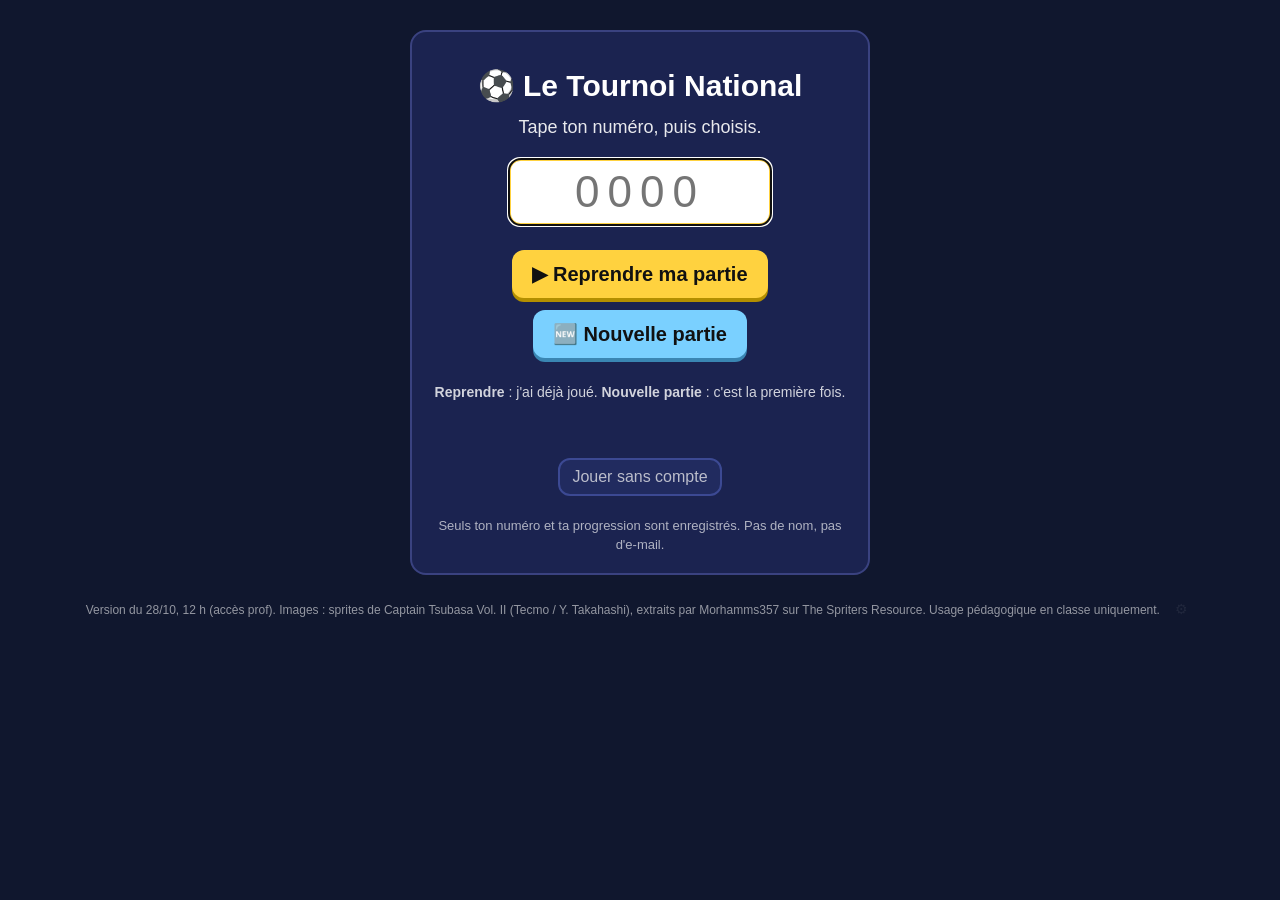
<file: index.html>
<!DOCTYPE html>
<html lang="fr">
<head>
<meta charset="utf-8">
<meta name="viewport" content="width=device-width, initial-scale=1">
<title>Match de compréhension</title>
<link rel="stylesheet" href="css/jeu.css?v=2810d">
</head>
<body>
<div id="app">

  <!-- NUMÉRO DE L'ÉLÈVE (chantier 13) : reprise de partie -->
  <section id="ecran-compte" class="ecran" hidden>
    <div class="hero">
      <div class="compte-boite">
        <h1><span>⚽</span> Le Tournoi National</h1>
        <div id="compte-formulaire">
          <p class="intro">Tape ton numéro, puis choisis.</p>
          <p><input id="compte-numero" type="text" inputmode="numeric" pattern="[0-9]*" maxlength="4" autocomplete="off" autocapitalize="off" autocorrect="off" spellcheck="false" placeholder="0000" aria-label="Ton numéro à 4 chiffres"></p>
          <p class="compte-choix">
            <button id="btn-compte-reprendre" class="gros" type="button">▶ Reprendre ma partie</button>
            <button id="btn-compte-nouvelle" class="gros bleu" type="button">🆕 Nouvelle partie</button>
          </p>
          <p class="compte-aide"><b>Reprendre</b> : j'ai déjà joué. <b>Nouvelle partie</b> : c'est la première fois.</p>
          <p id="compte-message" class="compte-message"></p>
        </div>
        <p id="compte-indispo" class="intro" hidden>Les numéros ne marchent qu'en ligne : la page doit être ouverte depuis le site.</p>
        <p><button id="btn-compte-sans" class="petit discret" type="button">Jouer sans compte</button></p>
        <p class="compte-note">Seuls ton numéro et ta progression sont enregistrés. Pas de nom, pas d'e-mail.</p>
      </div>
    </div>
  </section>

  <!-- MENU : les matchs du championnat -->
  <section id="ecran-menu" class="ecran">
    <div class="menu-entete">
      <div class="hero">
        <div id="accueil-image" class="histoire"></div>
      </div>
      <div class="menu-entete-texte">
        <h1 class="menu-titre">⚽ Le Tournoi National</h1>
        <p class="intro">Lis bien, réfléchis, puis joue ! Gagne chaque match pour ouvrir le suivant.</p>
        <p id="menu-progres" class="menu-progres"></p>
        <p id="compte-etat" class="compte-etat"></p>
      </div>
      <div id="zone-entrainement"></div>
    </div>
    <div id="cartes"></div>
    <div class="menu-actions">
      <button id="btn-fin-tournoi" class="gros" hidden>🏆 Voir la fin du tournoi</button>
      <button id="btn-changer-eleve" class="petit">👤 Changer d'élève</button>
      <button id="btn-vestiaire-menu" class="petit">🎽 Vestiaire</button>
      <button id="btn-noms" class="petit"></button>
      <button id="btn-son-menu" class="petit" data-son="effets"></button>
      <button id="btn-musique-menu" class="petit" data-son="musique"></button>
      <button id="btn-vu-menu" class="petit">📋 Vu à l'entraînement</button>
      <button id="btn-carnet-menu" class="petit">📒 Carnet de règles</button>
      <button id="btn-recommencer" class="petit discret">🔄 Recommencer le championnat</button>
      <button id="btn-reset" class="petit discret">Effacer ma progression</button>
    </div>
  </section>

  <!-- AVANT LE MATCH -->
  <section id="ecran-avant" class="ecran" hidden>
    <h1 id="av-titre"></h1>
    <div id="av-image" class="histoire" hidden></div>
    <div class="boite-avant">
      <div id="av-prologue"></div>
      <p id="av-contexte" class="contexte"></p>
      <ul id="av-regle"></ul>
    </div>
    <div class="menu-actions">
      <button id="btn-ecouter-avant" class="petit">🔊 Écouter</button>
      <button id="btn-coup-envoi" class="gros">⚽ Coup d'envoi !</button>
      <button id="btn-retour-avant" class="petit discret">↩ Retour</button>
    </div>
  </section>

  <!-- MATCH -->
  <section id="ecran-match" class="ecran" hidden>
    <header id="m-hud">
      <button id="btn-menu" class="petit">☰</button>
      <button id="btn-son-match" class="petit" data-son="tout" title="Son : oui / non"></button>
      <div id="hud-score"></div>
      <div id="hud-temps"></div>
      <div id="hud-sanctions" hidden title="Cartons et blessures"></div>
      <div id="hud-energie" title="Énergie : pour les gestes forts">
        <span>⚡ Énergie <b id="hud-energie-nombre">0</b></span>
        <div id="hud-energie-cadre"><div id="hud-energie-barre"></div></div>
      </div>
    </header>
    <div id="m-zone">
      <div id="m-scene">
        <div id="m-bandeau"></div>
        <canvas id="m-canvas" width="480" height="300"></canvas>
        <div id="m-narration"></div>
      </div>
      <div id="m-panneau"></div>
    </div>
  </section>

  <!-- TIRS AU BUT « PETITS MOTS » (chantier 15) : entraînement et fin de match -->
  <section id="ecran-tirs" class="ecran" hidden>
    <header id="t-hud">
      <button id="t-menu" class="petit" type="button">☰</button>
      <div id="t-titre"></div>
      <div id="t-score"></div>
      <div id="t-pastilles"></div>
    </header>
    <div id="t-scene"></div>
    <div id="t-bas">
      <div id="t-extra"></div>
      <div id="t-etiquette"></div>
      <div id="t-phrase"></div>
      <div id="t-question"></div>
      <div id="t-feedback" class="feedback"></div>
      <div id="t-remede" class="remediation"></div>
      <button id="t-suite" class="gros suite" type="button" hidden>Continuer ▶</button>
      <div id="t-outils" class="outils"></div>
    </div>
  </section>

  <!-- FIN DU MATCH -->
  <section id="ecran-fin" class="ecran" hidden>
    <h1 id="fin-titre"></h1>
    <div id="fin-score"></div>
    <div id="fin-image" class="histoire" hidden></div>
    <p id="fin-histoire" class="contexte" hidden></p>
    <p id="fin-message"></p>
    <ul id="fin-details"></ul>
    <div id="fin-regles-bloc" class="boite-avant" hidden>
      <strong>📒 À retenir pour la prochaine fois :</strong>
      <ul id="fin-regles"></ul>
    </div>
    <div class="menu-actions">
      <button id="btn-suivant" class="gros" hidden>Match suivant ▶</button>
      <button id="btn-fin-championnat" class="gros" hidden>🏆 La fin du tournoi ▶</button>
      <button id="btn-rejouer" class="gros">🔁 Rejouer</button>
      <button id="btn-retour-menu" class="petit">☰ Menu</button>
    </div>
  </section>

  <!-- FIN DU CHAMPIONNAT -->
  <section id="ecran-championnat" class="ecran" hidden>
    <h1 id="ch-titre"></h1>
    <div id="ch-image" class="histoire"></div>
    <div class="boite-avant" id="ch-texte"></div>
    <div id="ch-bilan" class="boite-avant"></div>
    <div class="menu-actions">
      <button id="btn-ecouter-fin" class="petit">🔊 Écouter</button>
      <button id="btn-ch-recommencer" class="gros">🔄 Recommencer le championnat</button>
      <button id="btn-ch-menu" class="petit">☰ Menu</button>
    </div>
  </section>

  <!-- FENÊTRES -->
  <div class="modal" id="modal-prof" hidden>
    <div class="carte-modal carte-prof">
      <h2>🔧 Espace enseignant</h2>
      <div id="prof-connexion">
        <p>Connexion avec ton compte enseignant :</p>
        <p><input id="prof-email" type="text" autocomplete="off" autocapitalize="off" autocorrect="off" spellcheck="false" placeholder="e-mail" aria-label="E-mail"></p>
        <p><input id="prof-mdp2" type="password" autocomplete="off" autocapitalize="off" autocorrect="off" spellcheck="false" placeholder="mot de passe" aria-label="Mot de passe du compte"></p>
        <button id="prof-ok2" class="gros" type="button">Se connecter</button>
      </div>
      <div id="prof-essai" hidden>
        <h2>🛠 Mode essai</h2>
        <p class="compte-aide">Pour tester toutes les parties du jeu sans jouer chaque match en entier. Valable jusqu'à la fermeture de l'onglet.</p>
        <p><label><input type="checkbox" id="essai-tout"> Tout débloquer (les 6 matchs)</label></p>
        <p><label><input type="checkbox" id="essai-express"> Matchs express (2 actions par mi-temps)</label></p>
        <p><label><input type="checkbox" id="essai-barre"> Barre d'essai pendant le match (mi-temps, prolongation, tirs au but, fin victoire / défaite / nul)</label></p>
        <p><button id="essai-trophee" class="petit" type="button">🏆 Voir la fin du tournoi (remise du trophée)</button>
           <button id="essai-aller" class="gros" type="button">▶ Aller au menu</button>
           <button id="essai-retour" class="petit" type="button">← Retour à la liste</button></p>
      </div>
      <div id="prof-liste" hidden>
        <p><button id="btn-prof-essai" class="petit" type="button">🛠 Mode essai (tester le jeu sans jouer chaque match)</button></p>
        <p class="prof-outils">
          <label>Trier : <select id="prof-tri"><option value="numero">par numéro</option><option value="progression">par progression</option><option value="activite">par activité (anciens d'abord)</option></select></label>
          <label>Numéro : <input id="prof-filtre" type="text" inputmode="numeric" maxlength="4" placeholder="début du numéro" autocomplete="off" size="8"></label>
        </p>
        <div class="prof-defile">
          <table class="table-prof">
            <thead><tr><th>N°</th><th>Matchs gagnés</th><th>Règles à revoir</th><th>Mots à revoir</th><th>Dernière activité</th><th></th></tr></thead>
            <tbody id="prof-lignes"></tbody>
          </table>
        </div>
        <p id="prof-resume" class="prof-resume"></p>
        <p class="prof-outils">Inactifs depuis plus de <input id="prof-jours" type="text" inputmode="numeric" maxlength="4" value="180" size="4"> jours :
          <button id="prof-vider" class="petit" type="button">Supprimer ces comptes</button></p>
      </div>
      <p id="prof-msg" class="prof-msg"></p>
      <button id="prof-fermer" class="gros" type="button">Fermer</button>
    </div>
  </div>
  <div class="modal" id="modal-var" hidden>
    <div class="carte-modal">
      <h2>📺 Aide VAR</h2>
      <ul id="liste-methode"></ul>
      <button class="gros" data-fermer>Fermer</button>
    </div>
  </div>
  <div class="modal" id="modal-vestiaire" hidden>
    <div class="carte-modal">
      <h2>🎽 Le Vestiaire : les joueurs</h2>
      <div id="vestiaire-contenu"></div>
      <button class="gros" data-fermer>Fermer</button>
    </div>
  </div>
  <div class="modal" id="modal-vu" hidden>
    <div class="carte-modal">
      <h2>📋 Vu à l'entraînement</h2>
      <p id="vu-vide">Rien pour l'instant : au fil des questions, les petits mots qui t'ont posé problème s'inscrivent ici.</p>
      <ul id="liste-vu"></ul>
      <button class="gros" data-fermer>Fermer</button>
    </div>
  </div>
  <div class="modal" id="modal-carnet" hidden>
    <div class="carte-modal">
      <h2>📒 Mon carnet de règles</h2>
      <p id="carnet-vide">Rien pour l'instant : quand tu te trompes, la règle à retenir arrive ici.</p>
      <ul id="liste-carnet"></ul>
      <button class="gros" data-fermer>Fermer</button>
    </div>
  </div>

  <footer id="credits"><span id="version-jeu">Version du 28/10, 12 h (accès prof).</span> Images : sprites de Captain Tsubasa Vol. II (Tecmo / Y. Takahashi), extraits par Morhamms357 sur The Spriters Resource. Usage pédagogique en classe uniquement. <button id="btn-prof" class="prof-cache" type="button" tabindex="-1" aria-label="Espace enseignant">⚙</button></footer>
</div>

<!-- moteur et données (dans cet ordre) -->
<script src="js/banque.js?v=2810d"></script>
<script src="data/config.js?v=2810d"></script>
<script src="data/regles.js"></script>
<script src="data/championnat.js"></script>
<script src="data/paliers.js"></script>
<script src="data/regles-attaque.js"></script>
<script src="data/attaque.js"></script>
<script src="data/regles-defense.js"></script>
<script src="data/defense.js"></script>
<script src="data/regles-tirs.js"></script>
<script src="data/tirs.js"></script>
<script src="data/gardien.js"></script>
<script src="data/regles-motspetits.js?v=2810d"></script>
<script src="data/motspetits.js?v=2810d"></script>
<script src="data/motspetits-prepositions.js?v=2810d"></script>
<script src="data/regles-vocabulaire.js?v=2810d"></script>
<script src="data/vocabulaire.js?v=2810d"></script>
<script src="data/noms.js"></script>
<script src="js/audio.js"></script>
<script src="data/sons-reglages.js"></script>
<script src="js/sons.js"></script>
<script src="js/progression.js?v=2810d"></script>
<script src="js/compte.js"></script>
<script src="js/noms.js"></script>
<script src="js/regles.js?v=2810d"></script>
<script src="js/terrain.js"></script>
<!-- gros plans : sprites (atlas des chantiers 1 et 2), équipes, décor, réglages des scènes -->
<script src="assets/atlas/joueur-01-atlas.js"></script>
<script src="assets/atlas/joueur-02-atlas.js"></script>
<script src="assets/atlas/joueur-03-atlas.js"></script>
<script src="assets/atlas/joueur-04-atlas.js"></script>
<script src="assets/atlas/joueur-05-atlas.js"></script>
<script src="assets/atlas/joueur-06-atlas.js"></script>
<script src="assets/atlas/joueur-07-atlas.js"></script>
<script src="assets/atlas/joueur-08-atlas.js"></script>
<script src="assets/atlas/joueur-09-atlas.js"></script>
<script src="assets/atlas/joueur-10-atlas.js"></script>
<script src="assets/atlas/joueur-11-atlas.js"></script>
<script src="assets/atlas/joueur-12-atlas.js"></script>
<script src="assets/atlas/gardiens-atlas.js"></script>
<script src="js/sprites-recolor.js"></script>
<script src="data/equipes/equipe-nankatsu.js"></script>
<script src="data/equipes/equipe-azumaichi.js"></script>
<script src="data/equipes/equipe-nishikigaoka.js"></script>
<script src="data/equipes/equipe-hanawa.js"></script>
<script src="data/equipes/equipe-hirado.js"></script>
<script src="data/equipes/equipe-furano.js"></script>
<script src="data/equipes/equipe-toho.js"></script>
<script src="assets/manifest.js"></script>
<script src="js/assets.js"></script>
<script src="data/grosplan-reglages.js"></script>
<script src="data/histoire-reglages.js"></script>
<script src="js/grosplan.js"></script>
<script src="js/histoire.js"></script>
<script src="assets/tirs/tirs-atlas.js?v=2810d"></script>
<script src="assets/tirs/gardien-atlas.js?v=2810d"></script>
<script src="data/gardiens-tirs.js?v=2810d"></script>
<script src="js/tirsaubut.js?v=2810d"></script>
<script src="js/match.js?v=2810d"></script>
<script src="js/main.js"></script>
</body>
</html>
</file>
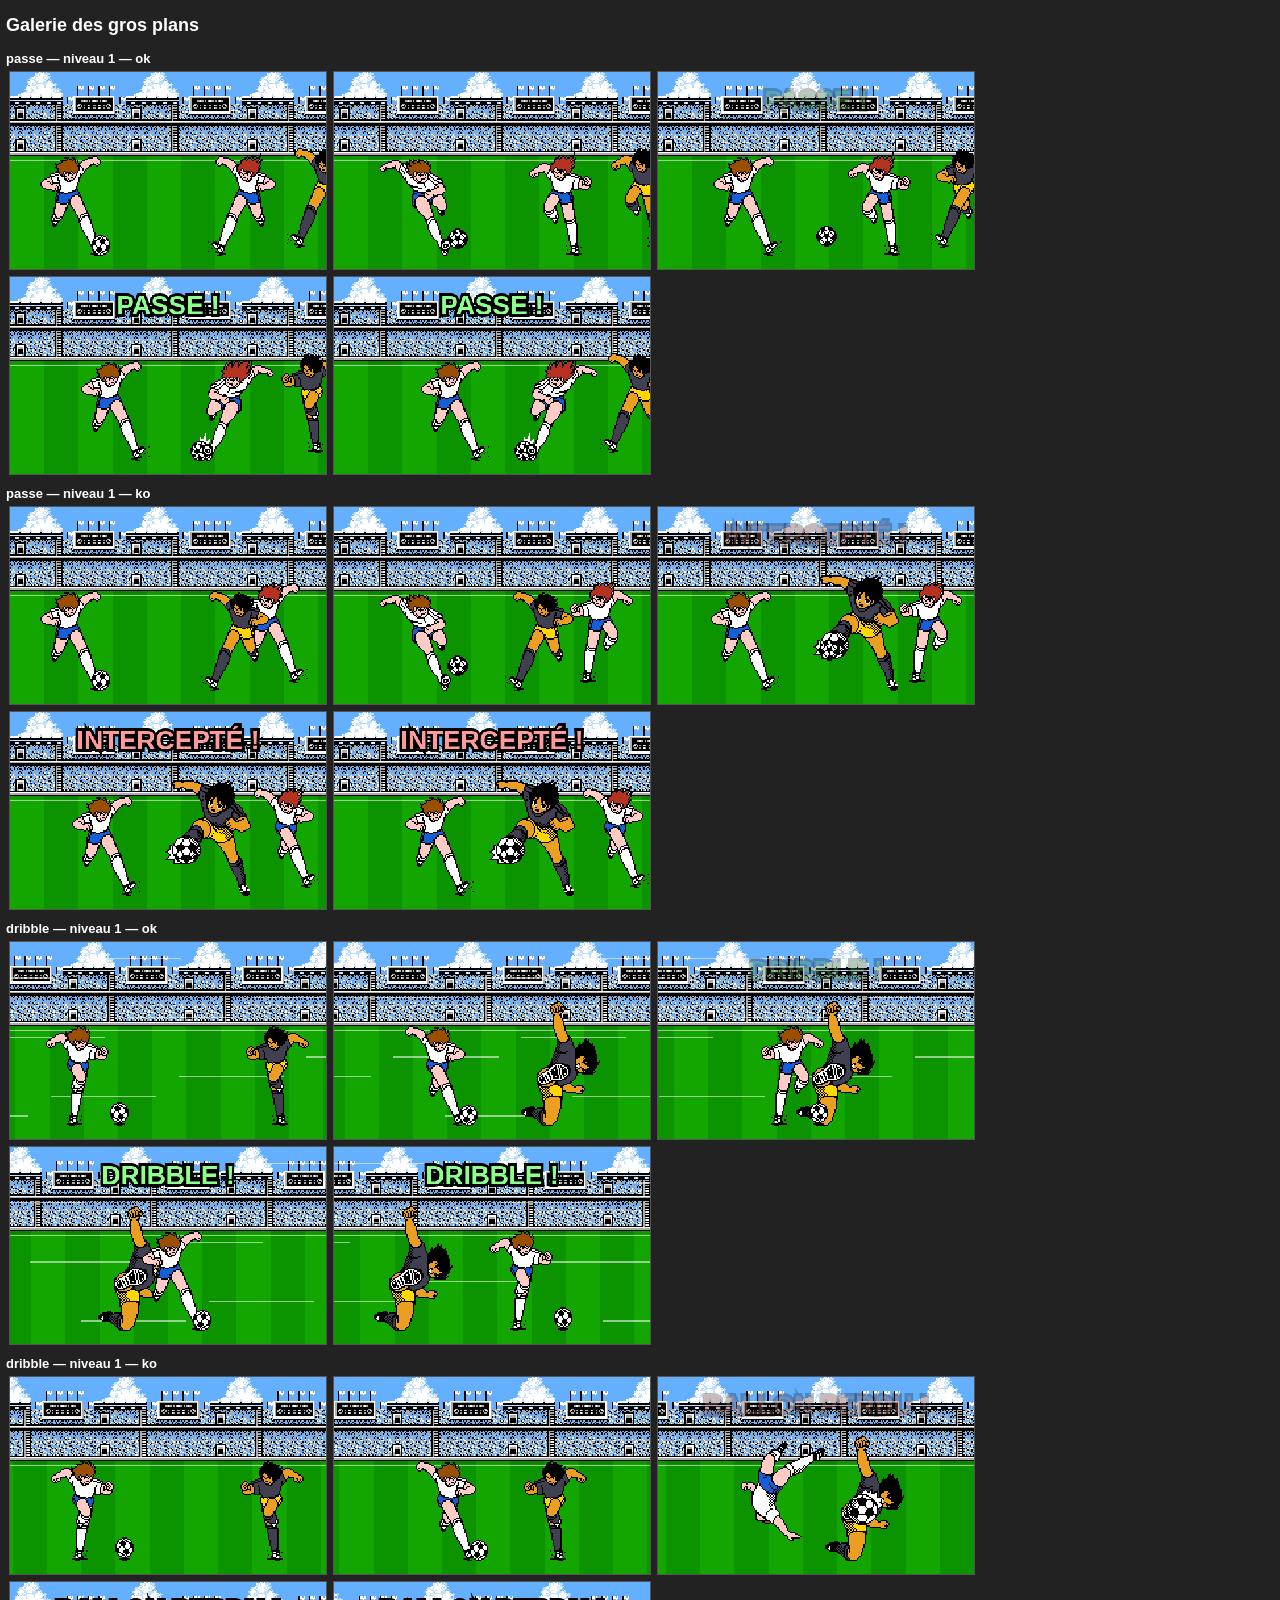
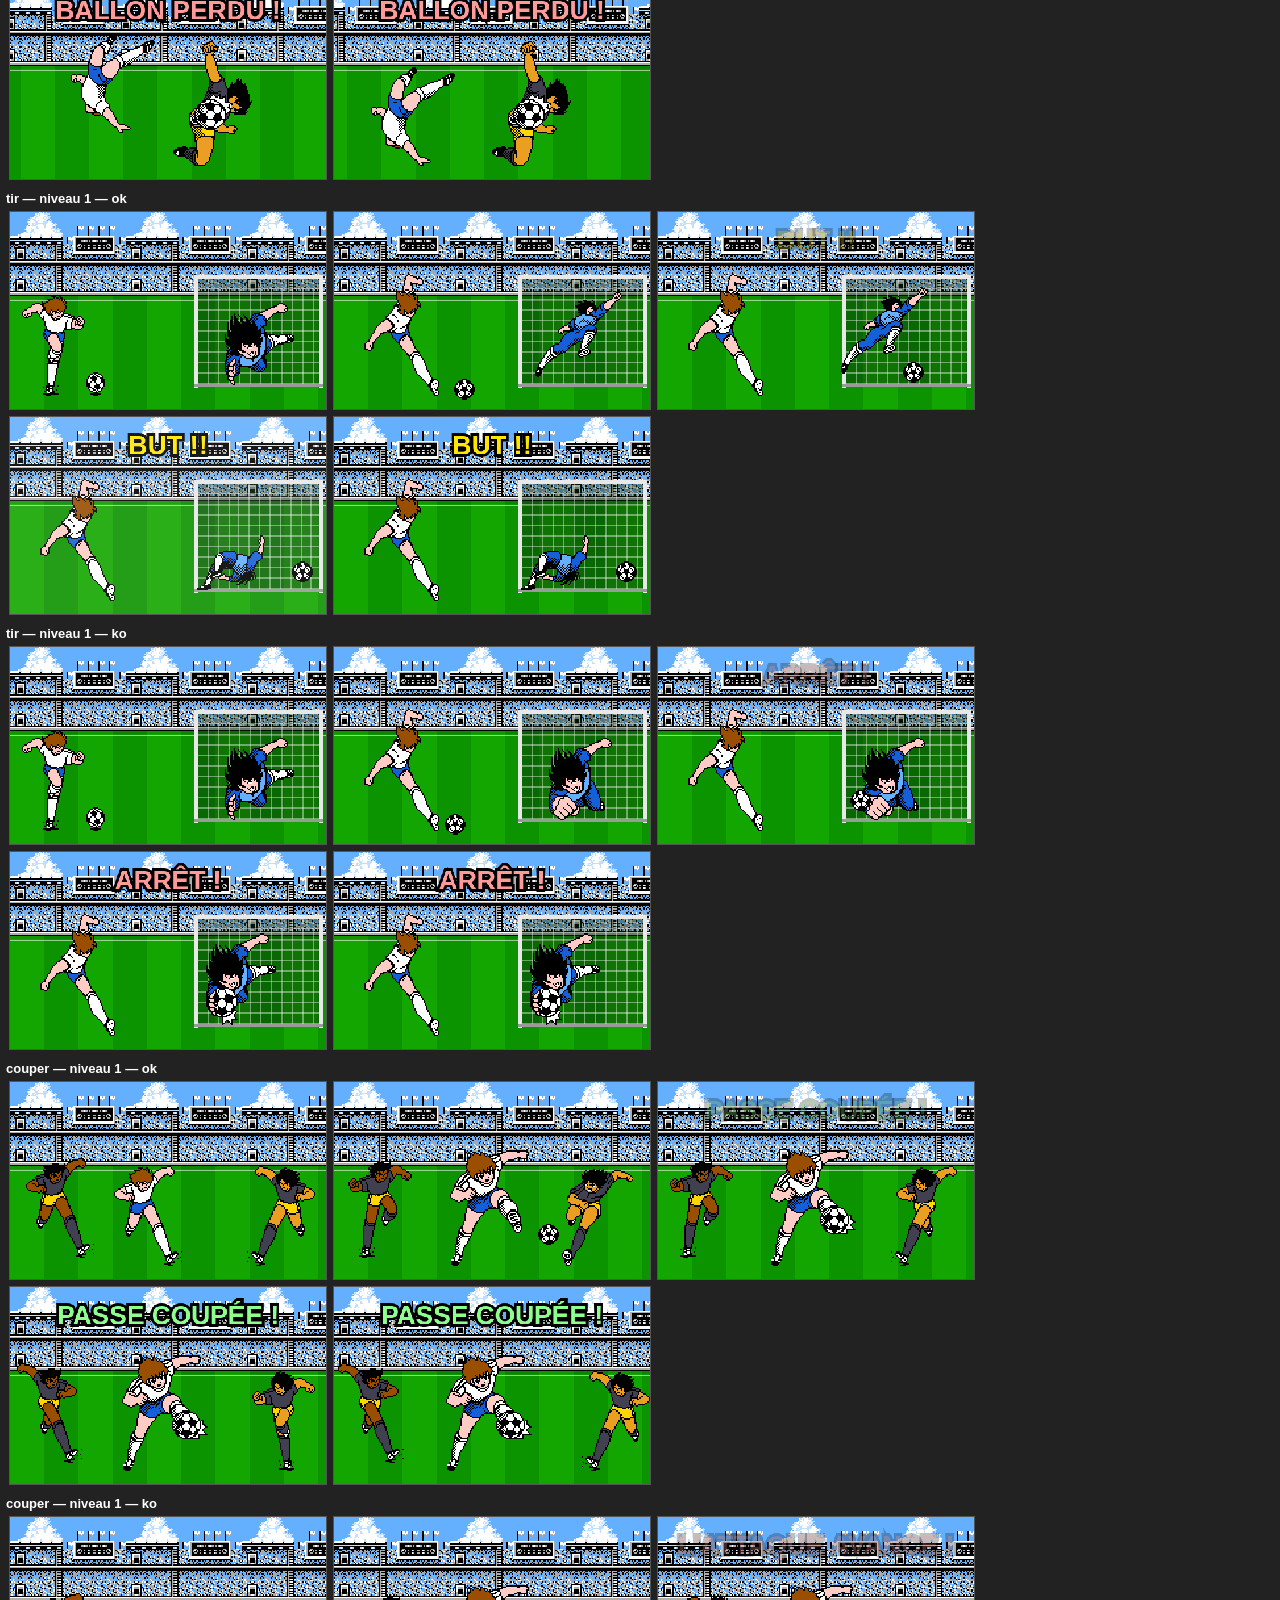
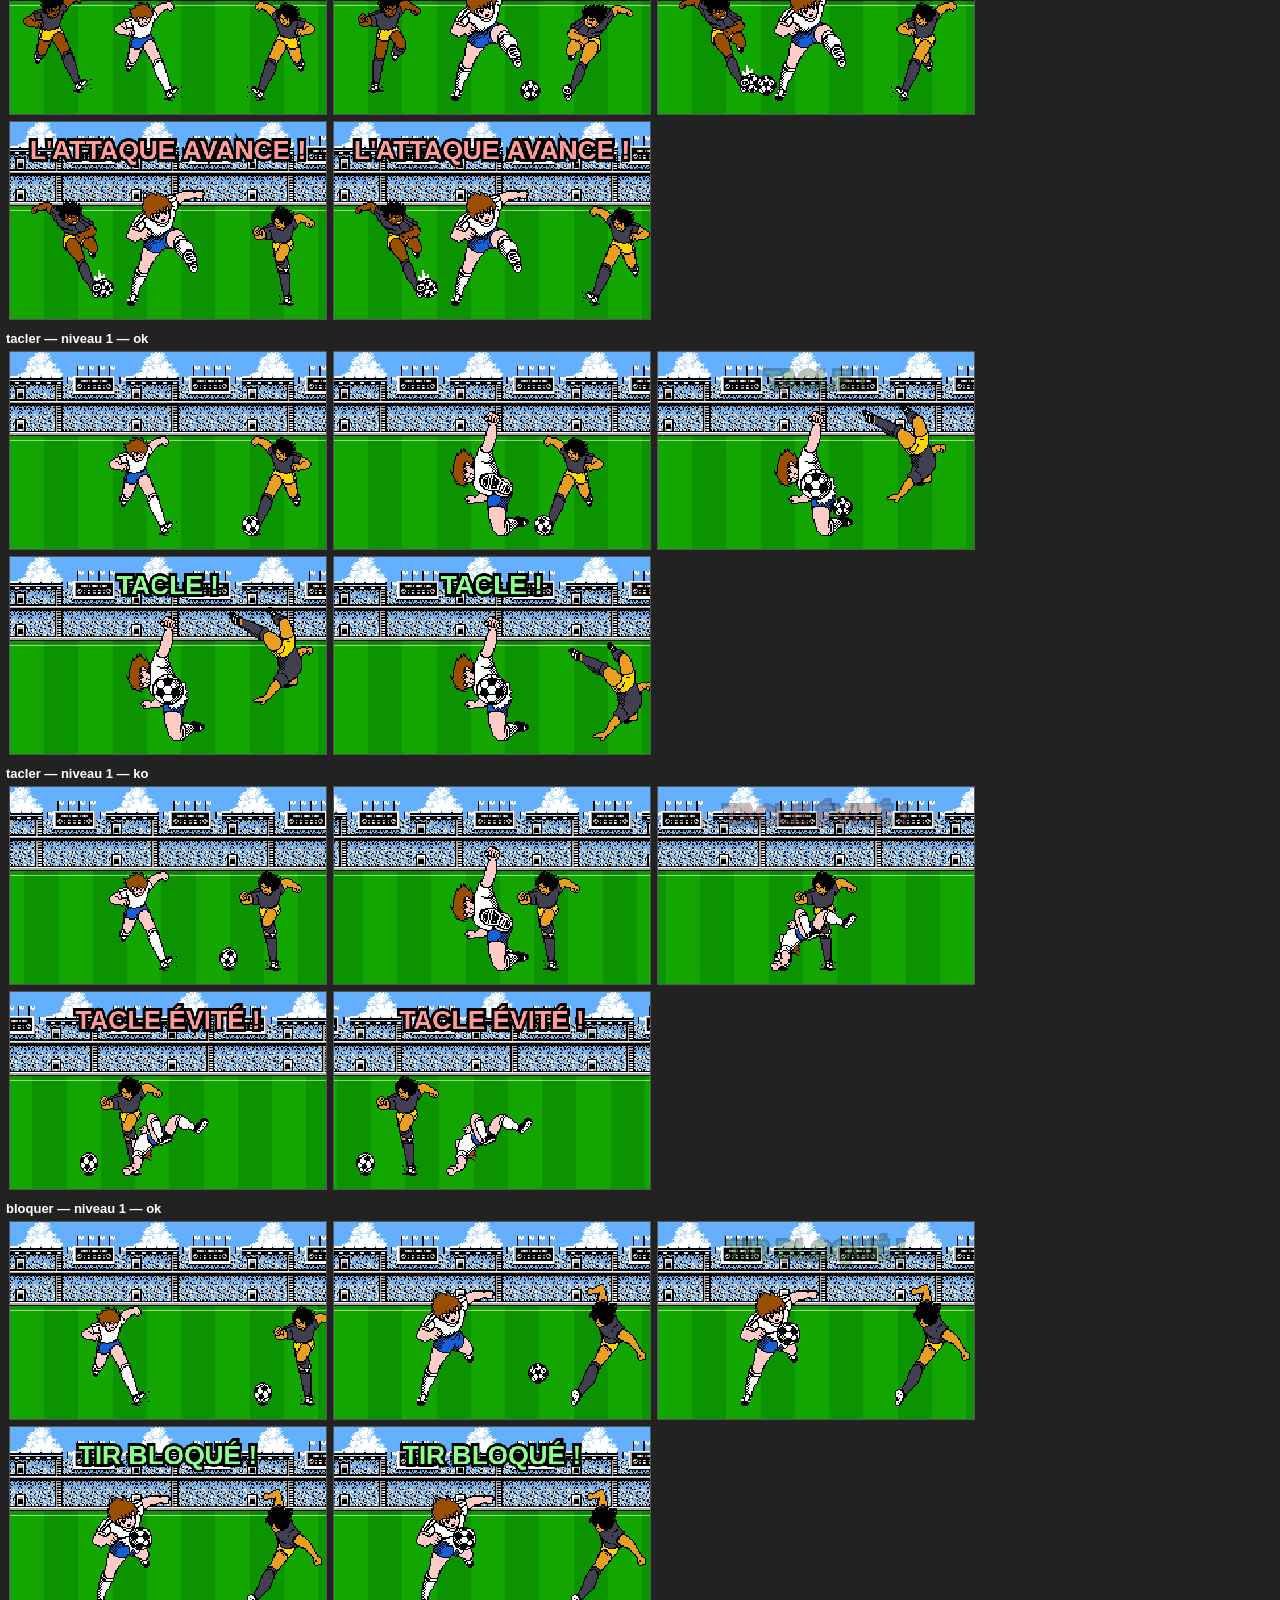
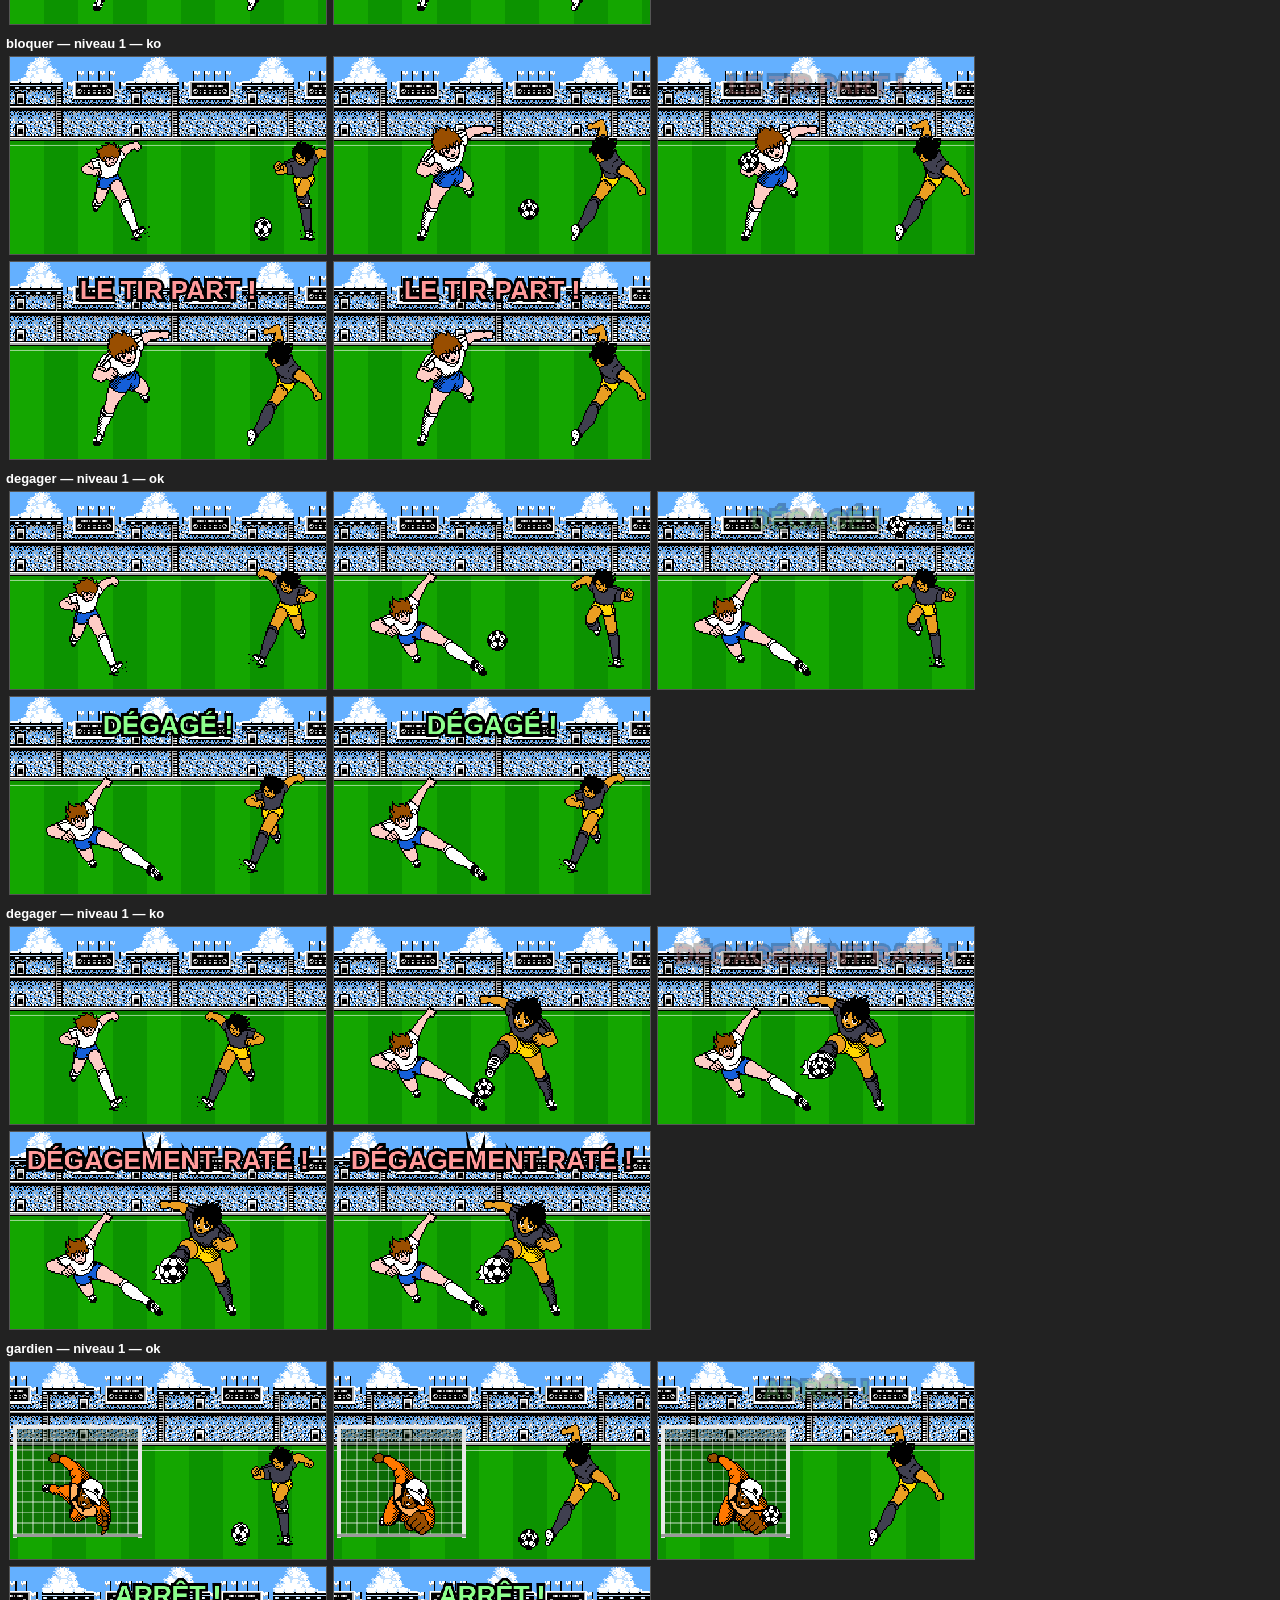
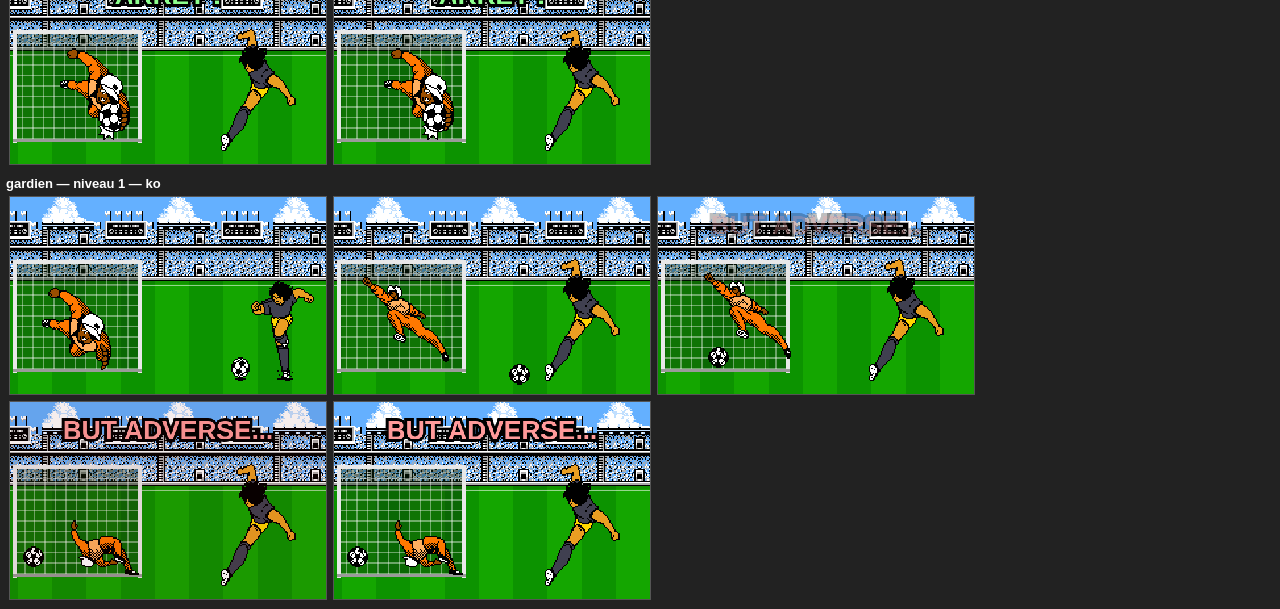
<file: outils-test/galerie.html>
<!DOCTYPE html>
<html lang="fr"><head><meta charset="utf-8"><title>Galerie des gros plans (test)</title>
<style>body{background:#222;color:#fff;font:12px Verdana,sans-serif;margin:6px}
.c{display:inline-block;margin:3px;vertical-align:top}canvas{display:block;border:1px solid #555;width:316px;height:197px;image-rendering:pixelated}
h3{margin:8px 0 2px;font-size:13px}</style></head><body>
<h2 id="titre">Galerie des gros plans</h2><div id="sortie"></div>
<!-- mêmes fichiers que index.html (chemins relatifs à outils-test/) -->
<script src="../data/config.js"></script><script src="../data/championnat.js"></script>
<script src="../assets/atlas/joueur-01-atlas.js"></script><script src="../assets/atlas/joueur-02-atlas.js"></script><script src="../assets/atlas/joueur-03-atlas.js"></script>
<script src="../assets/atlas/joueur-04-atlas.js"></script><script src="../assets/atlas/joueur-05-atlas.js"></script><script src="../assets/atlas/joueur-06-atlas.js"></script>
<script src="../assets/atlas/joueur-07-atlas.js"></script><script src="../assets/atlas/joueur-08-atlas.js"></script><script src="../assets/atlas/joueur-09-atlas.js"></script>
<script src="../assets/atlas/joueur-10-atlas.js"></script><script src="../assets/atlas/joueur-11-atlas.js"></script><script src="../assets/atlas/joueur-12-atlas.js"></script>
<script src="../assets/atlas/gardiens-atlas.js"></script><script src="../js/sprites-recolor.js"></script>
<script src="../data/equipes/equipe-nankatsu.js"></script><script src="../data/equipes/equipe-azumaichi.js"></script><script src="../data/equipes/equipe-nishikigaoka.js"></script>
<script src="../data/equipes/equipe-hanawa.js"></script><script src="../data/equipes/equipe-hirado.js"></script><script src="../data/equipes/equipe-furano.js"></script><script src="../data/equipes/equipe-toho.js"></script>
<script src="../assets/manifest.js"></script><script src="../js/assets.js"></script><script src="../data/grosplan-reglages.js"></script><script src="../js/grosplan.js"></script>
<script>
/* Paramètres dans l'adresse : ?types=tir,passe&ps=0.2,0.4,0.6,0.8,1&niveaux=1,3&issues=ok,ko&match=m6&porteur=10&adv=9&cible=8 */
var q = {}; location.search.replace(/^\?/, "").split("&").forEach(function (kv) { var a = kv.split("="); if (a[0]) { q[a[0]] = decodeURIComponent(a[1] || ""); } });
function liste(k, d) { return (q[k] || d).split(","); }
var types = liste("types", "passe,dribble,tir,couper,tacler,bloquer,degager,gardien");
var ps = liste("ps", "0.2,0.4,0.6,0.8,1").map(Number);
var niveaux = liste("niveaux", "1").map(Number);
var issues = liste("issues", "ok,ko");
var match = q.match || "m6", porteur = Number(q.porteur || 10), adv = Number(q.adv || 9), cible = Number(q.cible || 8);
var out = document.getElementById("sortie"), log = [];
J = JEU; JEU.assets.base = "../";
JEU.grosplan.preparer({ id: match }, function (ok) { setTimeout(dessinerTout, 900); });
function dessinerTout() {
  types.forEach(function (t) {
    niveaux.forEach(function (n) {
      issues.forEach(function (iss) {
        var h = document.createElement("h3"); h.textContent = t + " — niveau " + n + " — " + iss; out.appendChild(h);
        ps.forEach(function (p) {
          var d = document.createElement("div"); d.className = "c";
          var cv = document.createElement("canvas"); cv.width = 480; cv.height = 300; d.appendChild(cv); out.appendChild(d);
          var spec = { type: t, ok: iss === "ok", but: (t === "tir" && iss === "ok") ? "nous" : (t === "gardien" && iss === "ko" ? "eux" : null), niveau: n, matchId: match, porteur: porteur, adv: adv, cible: cible };
          var mode = JEU.grosplan.image(cv, spec, p);
          if (mode !== "sprites") { log.push(t + " " + iss + " " + n + " : formes"); }
        });
      });
    });
  });
  document.getElementById("titre").setAttribute("data-fini", "1");
  document.title = "fini " + log.length;
  window.__log = log;
}
</script></body></html>
</file>
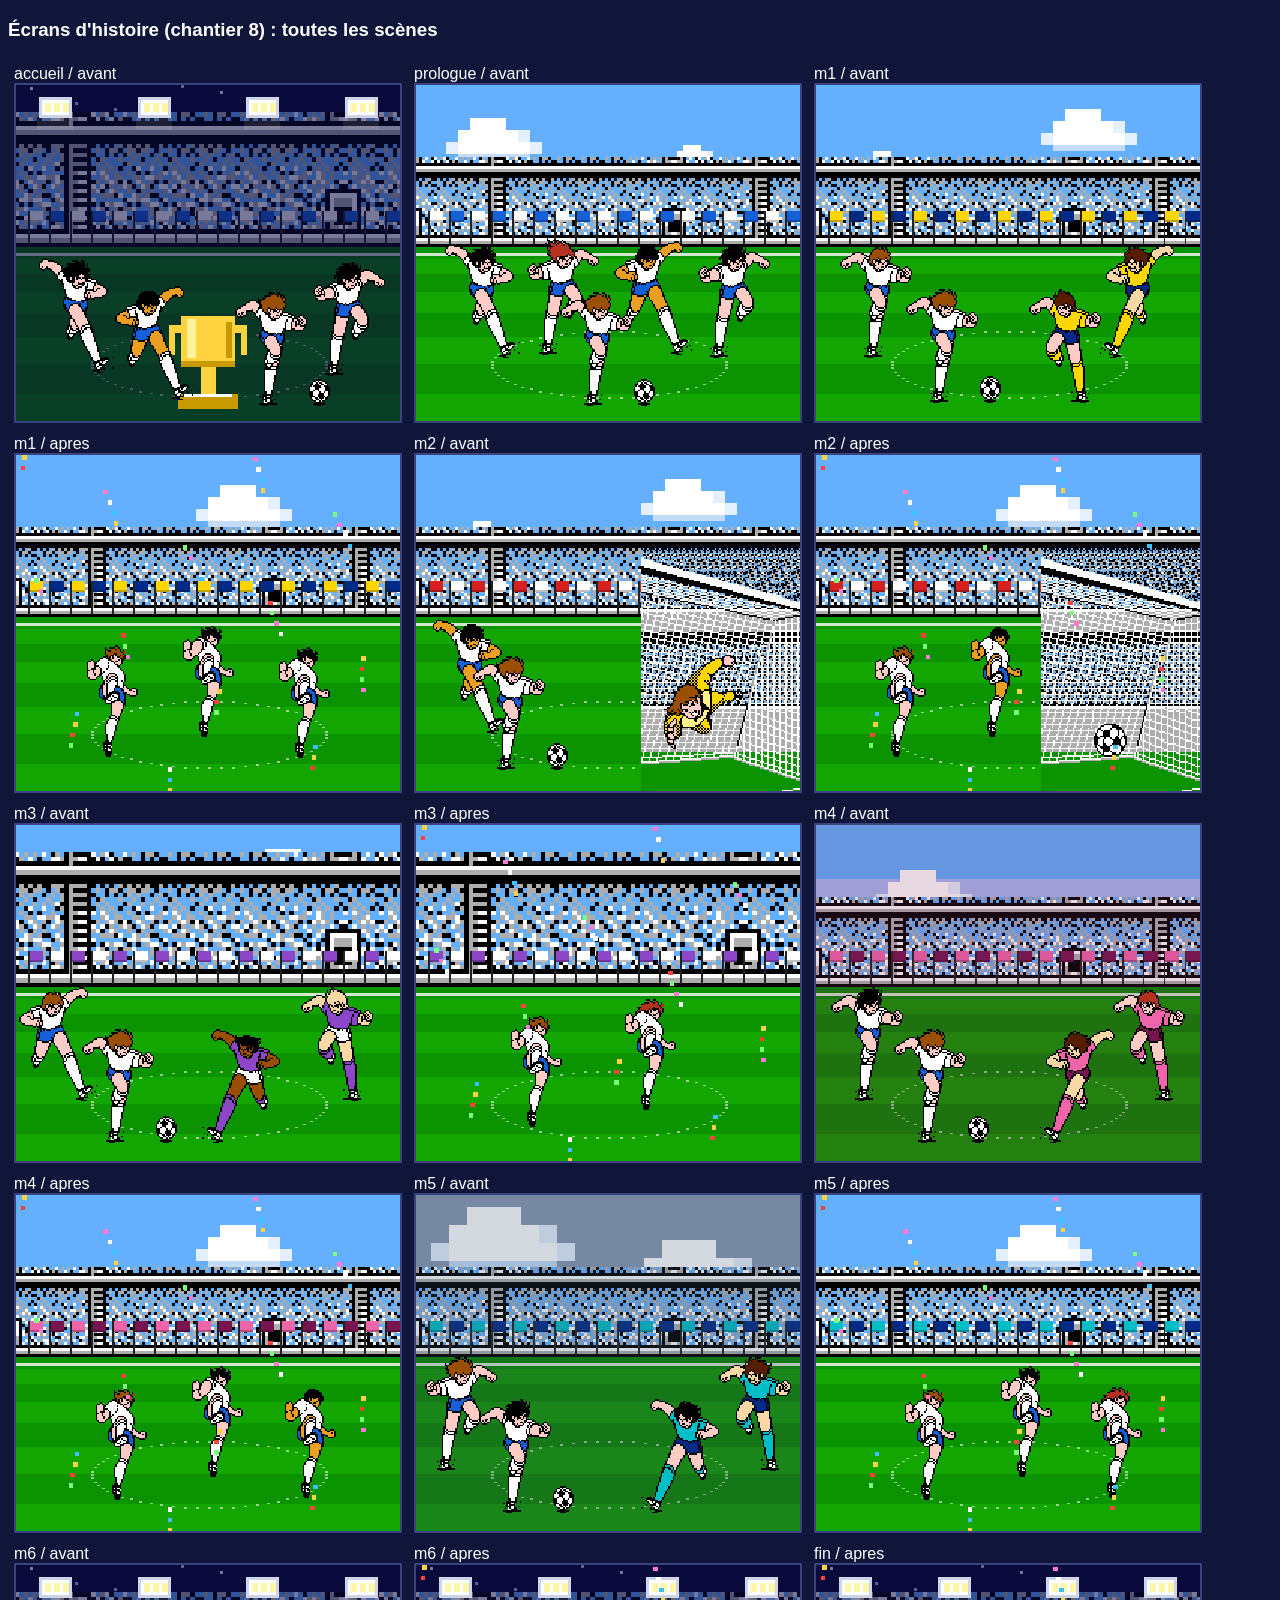
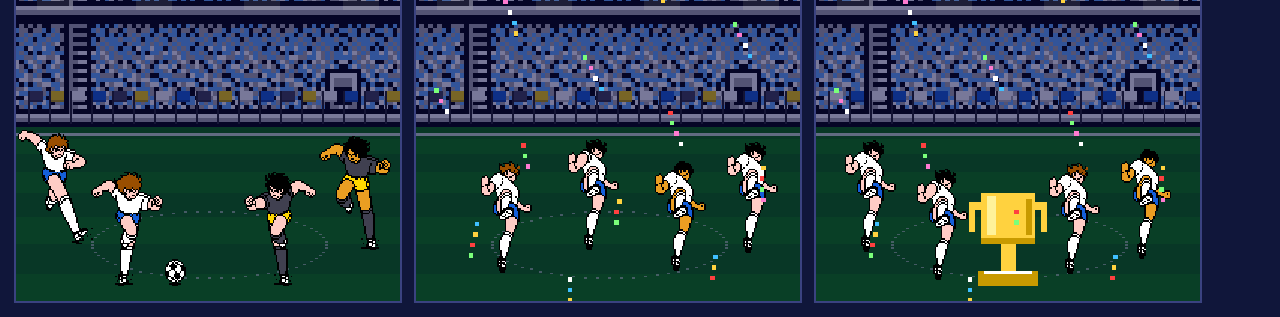
<file: outils-test/histoire.html>
<!DOCTYPE html><html lang="fr"><head><meta charset="utf-8"><title>Galerie des écrans d'histoire</title>
<style>body{background:#10163a;color:#fff;font-family:sans-serif;margin:8px}.g{display:flex;flex-wrap:wrap}.c{margin:6px}canvas{width:384px;height:336px;image-rendering:pixelated;display:block;border:2px solid #3a4280}</style></head><body>
<h3>Écrans d'histoire (chantier 8) : toutes les scènes</h3><div class="g" id="g"></div>
<script src="../data/championnat.js"></script><script src="../data/noms.js"></script>
<script src="../data/config.js"></script>
<script src="../assets/atlas/joueur-01-atlas.js"></script><script src="../assets/atlas/joueur-02-atlas.js"></script><script src="../assets/atlas/joueur-03-atlas.js"></script><script src="../assets/atlas/joueur-04-atlas.js"></script><script src="../assets/atlas/joueur-05-atlas.js"></script><script src="../assets/atlas/joueur-06-atlas.js"></script><script src="../assets/atlas/joueur-07-atlas.js"></script><script src="../assets/atlas/joueur-08-atlas.js"></script><script src="../assets/atlas/joueur-09-atlas.js"></script><script src="../assets/atlas/joueur-10-atlas.js"></script><script src="../assets/atlas/joueur-11-atlas.js"></script><script src="../assets/atlas/joueur-12-atlas.js"></script><script src="../assets/atlas/gardiens-atlas.js"></script>
<script src="../js/sprites-recolor.js"></script>
<script src="../data/equipes/equipe-nankatsu.js"></script><script src="../data/equipes/equipe-azumaichi.js"></script><script src="../data/equipes/equipe-nishikigaoka.js"></script><script src="../data/equipes/equipe-hanawa.js"></script><script src="../data/equipes/equipe-hirado.js"></script><script src="../data/equipes/equipe-furano.js"></script><script src="../data/equipes/equipe-toho.js"></script>
<script src="../assets/manifest.js"></script><script src="../js/assets.js"></script>
<script src="../data/grosplan-reglages.js"></script><script src="../data/histoire-reglages.js"></script><script src="../js/histoire.js"></script>
<script>
JEU.assets.base = "../";
var liste = [["accueil","avant"],["prologue","avant"],["m1","avant"],["m1","apres"],["m2","avant"],["m2","apres"],["m3","avant"],["m3","apres"],["m4","avant"],["m4","apres"],["m5","avant"],["m5","apres"],["m6","avant"],["m6","apres"],["fin","apres"]];
var g = document.getElementById("g"), cvs = [];
JEU.assets.charger(JEU.histoireReglages.images);
liste.forEach(function (x) {
  var d = document.createElement("div"); d.className = "c"; d.textContent = x[0] + " / " + x[1];
  var c = document.createElement("canvas"); c.width = 512; c.height = 448; d.appendChild(c); g.appendChild(d); cvs.push([c, x]);
});
// attendre les images puis tout dessiner (plusieurs fois : les atlas se décodent à la demande)
var n = 0; (function boucle() {
  cvs.forEach(function (o) { JEU.histoire.preparer(o[1][0], function () { JEU.histoire.dessiner(o[0], o[1][0], o[1][1], 300); }); });
  if (n++ < 8) { setTimeout(boucle, 250); } else { document.title = "pret"; }
})();
</script></body></html>
</file>
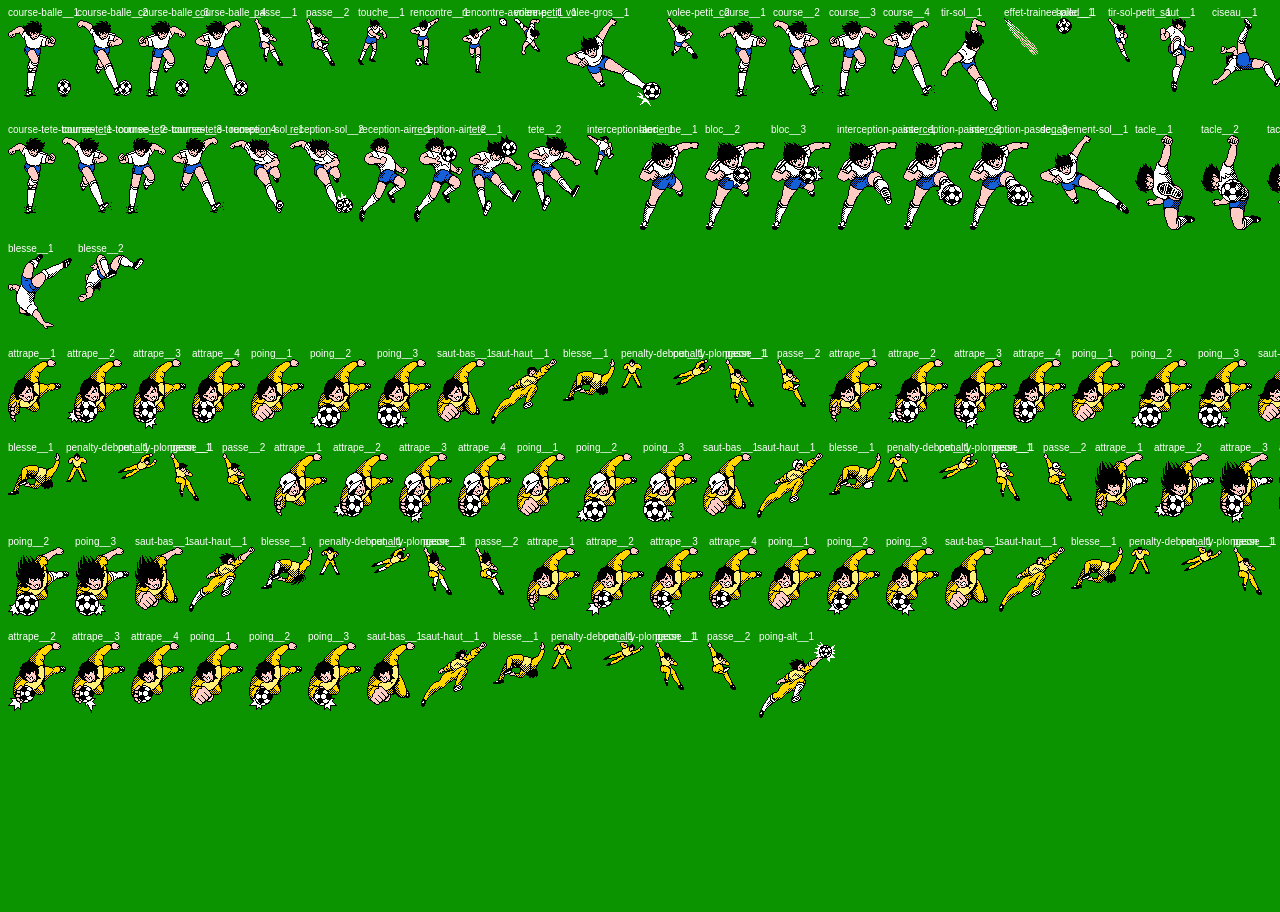
<file: outils-test/poses.html>
<!DOCTYPE html><html><body style="background:#0c9300;margin:4px"><canvas id="c" width="1400" height="900"></canvas>
<script src="../assets/atlas/joueur-08-atlas.js"></script><script src="../assets/atlas/gardiens-atlas.js"></script><script src="../js/sprites-recolor.js"></script>
<script>
SPRITES_RECOLOR.pret(["joueur-08","gardiens"],function(){
 var c=document.getElementById("c").getContext("2d"),x=4,y=4,rh=0;c.font="10px sans-serif";c.fillStyle="#fff";
 function planche(nom,cv){var S=SPRITES[nom].sprites;Object.keys(S).forEach(function(k){var s=S[k];if(x+s.w+4>1400){x=4;y+=rh+14;rh=0}
  c.drawImage(cv,s.x,s.y,s.w,s.h,x,y+10,s.w,s.h);c.fillStyle="#fff";c.fillText(k.replace(/^[a-z0-9-]+__/,""),x,y+8);x+=Math.max(s.w,46)+6;rh=Math.max(rh,s.h+10)})}
 planche("joueur-08",SPRITES_RECOLOR.joueur("joueur-08",{maillot:[255,255,255],short:[21,95,217],cheveux:[0,0,0],peau:[254,204,197]}));
 x=4;y+=rh+20;rh=0;
 planche("gardiens",SPRITES_RECOLOR.gardien({maillot:[255,214,0],maillotClair:[255,240,120],cheveux:[0,0,0],peau:[254,204,197]}));
 document.title="pret"});
</script></body></html>
</file>
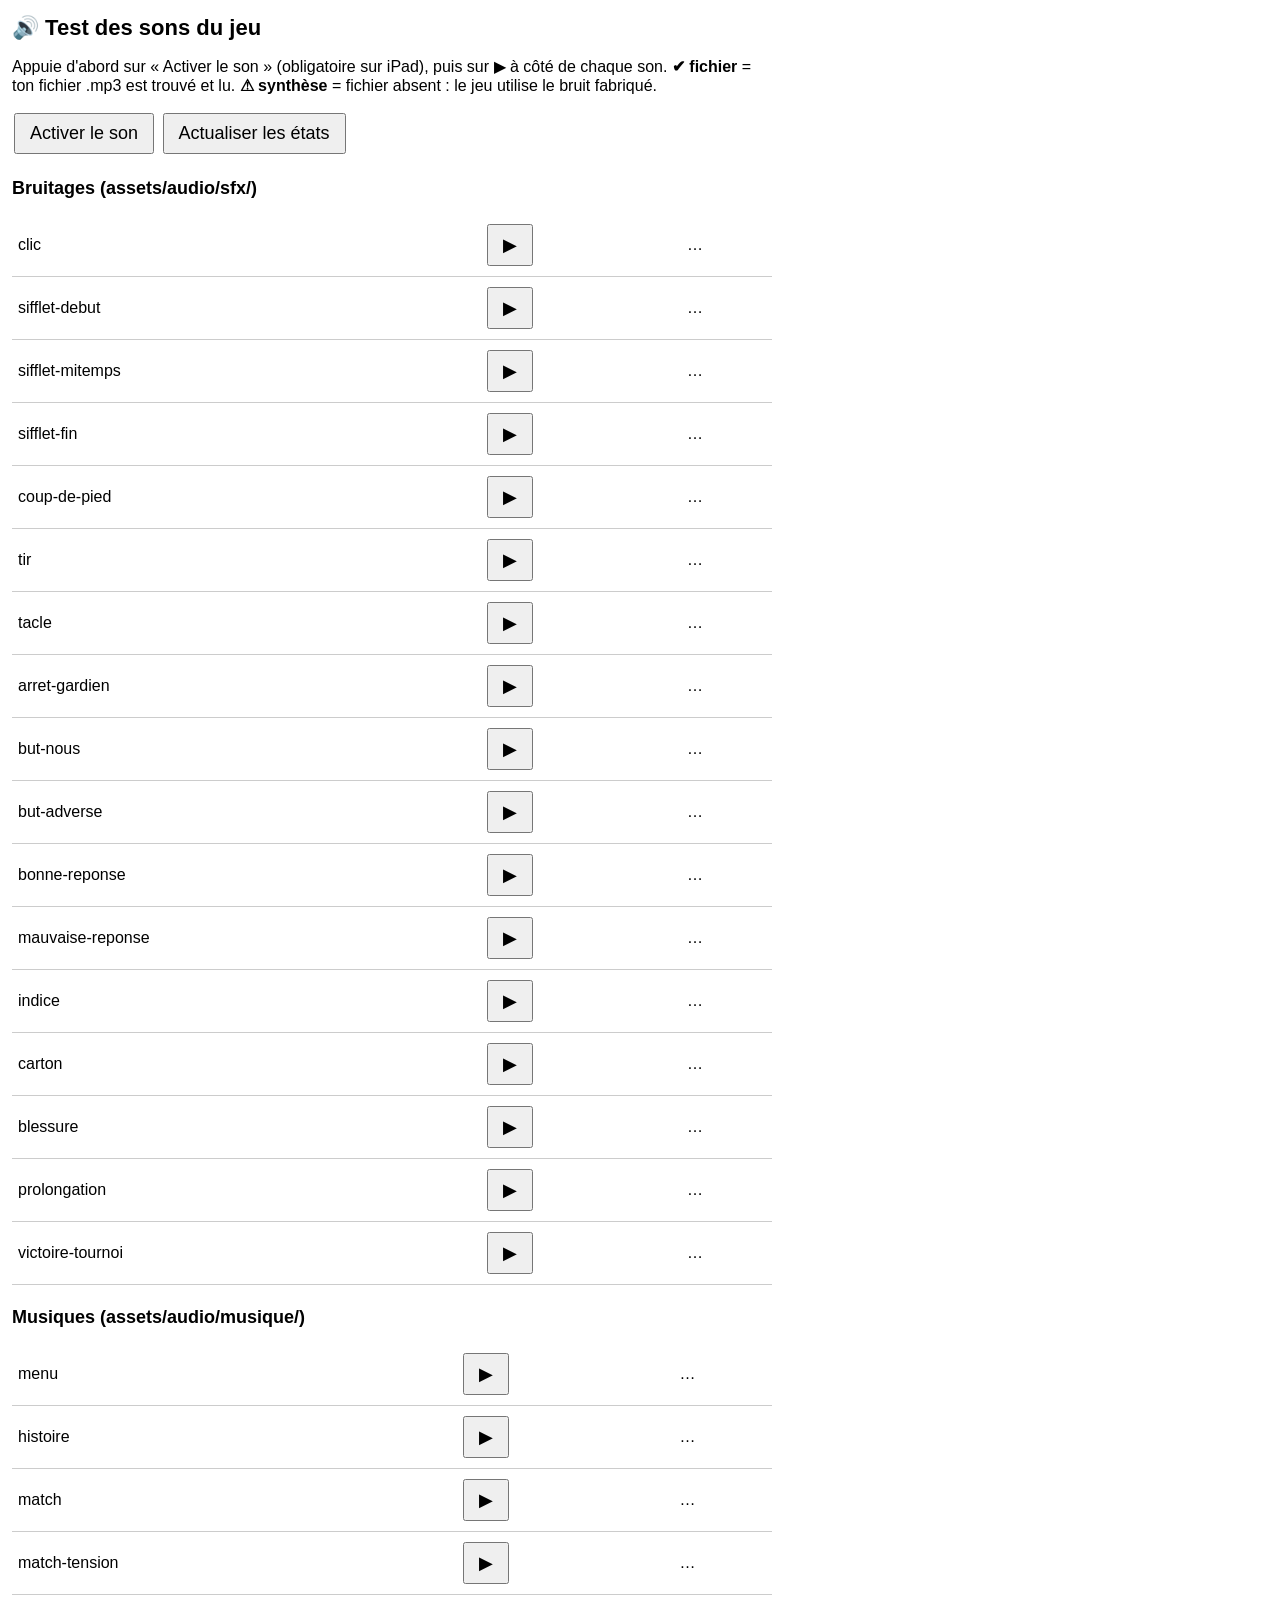
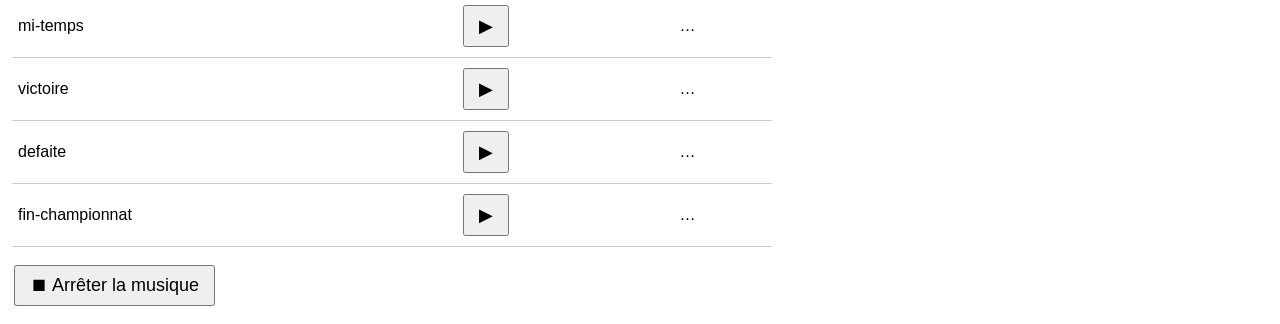
<file: outils-test/sons.html>
<!doctype html>
<html lang="fr"><head><meta charset="utf-8"><meta name="viewport" content="width=device-width, initial-scale=1">
<title>Test des sons</title>
<style>
body { font-family: sans-serif; margin: 12px; max-width: 760px; }
h1 { font-size: 22px; } h2 { font-size: 18px; margin-top: 22px; }
table { border-collapse: collapse; width: 100%; }
td, th { border-bottom: 1px solid #ccc; padding: 8px 6px; text-align: left; }
button { font-size: 18px; padding: 8px 14px; margin: 2px; }
.ok { color: #0a7d2c; font-weight: bold; } .syn { color: #b36b00; font-weight: bold; } .non { color: #b00020; font-weight: bold; }
</style></head><body>
<h1>🔊 Test des sons du jeu</h1>
<p>Appuie d'abord sur « Activer le son » (obligatoire sur iPad), puis sur ▶ à côté de chaque son.
<b>✔ fichier</b> = ton fichier .mp3 est trouvé et lu. <b>⚠ synthèse</b> = fichier absent : le jeu utilise le bruit fabriqué.</p>
<p><button id="activer">Activer le son</button> <button id="rafraichir">Actualiser les états</button></p>
<h2>Bruitages (assets/audio/sfx/)</h2><table id="t-effets"></table>
<h2>Musiques (assets/audio/musique/)</h2><table id="t-musiques"></table>
<p><button id="stop">⏹ Arrêter la musique</button></p>
<script src="../data/sons-reglages.js"></script>
<script src="../js/sons.js"></script>
<script>
(function () {
  var J = window.JEU, R = J.sonsReglages;
  R.dossier = "../" + R.dossier;                                // cette page est dans outils-test/
  function $(i) { return document.getElementById(i); }
  function ligne(t, nom, joue) {
    var tr = document.createElement("tr"), a = document.createElement("td"), b = document.createElement("td"), c = document.createElement("td");
    a.textContent = nom; c.id = "e-" + t + "-" + nom; c.textContent = "…";
    var bt = document.createElement("button"); bt.textContent = "▶"; bt.onclick = function () { J.sons.deverrouiller(); joue(nom); };
    b.appendChild(bt); tr.appendChild(a); tr.appendChild(b); tr.appendChild(c); $("t-" + t).appendChild(tr);
  }
  Object.keys(R.effets).forEach(function (n) { ligne("effets", n, function (x) { J.sons.jouer(x); }); });
  Object.keys(R.musiques).forEach(function (n) { ligne("musiques", n, function (x) { J.sons.musique(x, { boucle: false }); }); });
  function maj() {
    var e = J.sons.etat();
    Object.keys(e).forEach(function (n) {
      var c = $("e-effets-" + n), s = e[n];
      c.className = s === "fichier" ? "ok" : (s === "synthese" ? "syn" : "");
      c.textContent = s === "fichier" ? "✔ fichier ." + J.sons.formatDe(n) : (s === "synthese" ? "⚠ synthèse (pas de fichier)" : "… " + s);
    });
    Object.keys(R.musiques).forEach(function (n) {
      J.sons.tester(n, function (r) {
        var c = $("e-musiques-" + n); c.className = /^fichier/.test(r) ? "ok" : "non";
        c.textContent = /^fichier/.test(r) ? "✔ " + r : "✖ " + r + " (silence dans le jeu)";
      });
    });
  }
  $("activer").onclick = function () { J.sons.deverrouiller(); setTimeout(maj, 1200); };
  $("rafraichir").onclick = maj;
  $("stop").onclick = function () { J.sons.arreterMusique(); };
})();
</script></body></html>
</file>
<file: css/jeu.css>
/* Style du jeu. Pas de syntaxes récentes (compatible vieux iPad / navigateurs). */
* { box-sizing: border-box; }
[hidden] { display: none !important; }
html, body { margin: 0; padding: 0; }
body {
  background: #10172e; color: #fff;
  font-family: "Trebuchet MS", Verdana, sans-serif; font-size: 18px; line-height: 1.45;
  -webkit-text-size-adjust: 100%;
}
#app { max-width: 1400px; margin: 0 auto; padding: 10px; }
h1 { text-align: center; margin: 14px 0 6px; font-size: 30px; }
h2 { margin: 6px 0; font-size: 22px; }
.intro { text-align: center; opacity: .9; margin: 0 0 14px; }

/* boutons */
button { font-family: inherit; cursor: pointer; border-radius: 12px; border: 2px solid #4a5bb0;
         background: #243066; color: #fff; padding: 8px 12px; font-size: 16px; margin: 3px; }
button.petit:active, button.option:active { opacity: .8; }
button.gros { background: #ffd23f; color: #111; border: none; font-weight: bold; font-size: 20px;
              padding: 12px 20px; box-shadow: 0 4px 0 #b38f00; }
button.discret { opacity: .7; }
button:disabled { opacity: .35; cursor: default; }

/* menu */
#cartes { display: -webkit-box; display: flex; flex-wrap: wrap; -webkit-box-pack: center; justify-content: center; }
.carte { width: 250px; margin: 8px; padding: 14px; background: #1b2350; border: 2px solid #3a4280;
         border-radius: 16px; text-align: center; }
.carte-num { color: #ffd23f; font-size: 14px; text-transform: uppercase; letter-spacing: 1px; }
.carte p { font-size: 15px; opacity: .9; min-height: 3em; }
.carte-score { margin: 6px 0 10px; color: #9fff9f; font-size: 15px; }
.menu-actions { text-align: center; margin: 14px 0; }

/* ===== menu : cartes de matchs ===== */
.carte.verrou { opacity: .55; }
.carte-niveau { min-height: 0 !important; margin: 4px 0; color: #ffd23f; letter-spacing: 2px; }

/* ===== menu : accueil ===== */
.hero { position: relative; max-width: 560px; margin: 0 auto; }
.hero .histoire { margin: 0 auto; }
.hero-titre { position: absolute; left: 0; right: 0; top: 6%; margin: 0; text-align: center; font-size: 38px; letter-spacing: 1px; color: #ffd23f;
              text-shadow: -3px -3px 0 #000, 3px -3px 0 #000, -3px 3px 0 #000, 3px 3px 0 #000, 0 5px 0 #000; }
.hero-titre span { font-size: 34px; }
.menu-progres { text-align: center; color: #9fff9f; font-weight: bold; margin: 4px 0 8px; }
.carte { padding: 0 0 12px; border-width: 4px; overflow: hidden; position: relative; }
.carte > *:not(.vignette) { margin-left: 12px; margin-right: 12px; }
.carte h2 { margin: 6px 12px 2px; }
.carte.verrou .vignette canvas { -webkit-filter: grayscale(1) brightness(.45); filter: grayscale(1) brightness(.45); }
.carte.gagne { box-shadow: 0 0 14px rgba(255,210,63,.55); }
.vignette { position: relative; border-bottom: 4px solid #000; margin-bottom: 6px; }
.vignette canvas { display: block; width: 100%; height: auto; image-rendering: pixelated; background: #0c7a25; }
.vignette-cadenas { position: absolute; left: 0; right: 0; top: 30%; text-align: center; font-size: 40px; }
.vignette-coupe { position: absolute; right: 6px; top: 4px; font-size: 28px; text-shadow: 0 2px 0 #000; }
@media (max-width: 520px) { .hero-titre { font-size: 26px; } .hero-titre span { font-size: 24px; } }

/* une seule chance (tir, arrêt du gardien) */
.puce-unique { margin-left: 8px; padding: 2px 10px; background: #8a1c1c; border: 2px solid #ff8a8a; border-radius: 12px; font-weight: bold; font-size: 15px; }

/* ===== images d'histoire (scènes composées, ou ta propre image dans assets/histoire/) ===== */
.histoire { max-width: 512px; margin: 8px auto; }
.histoire-canvas { width: 100%; height: auto; display: block; border: 3px solid #000; border-radius: 4px;
                   image-rendering: pixelated; image-rendering: -moz-crisp-edges; -ms-interpolation-mode: nearest-neighbor; background: #0c7a25; }
#fin-histoire { max-width: 720px; margin: 8px auto; font-size: 20px; text-align: center; }
#ch-bilan ul { margin: 6px 0 0; padding-left: 22px; }

/* ===== avant le match ===== */
.boite-avant { max-width: 720px; margin: 10px auto; padding: 14px 18px; background: #1b2350; border: 2px solid #3a4280; border-radius: 14px; }
.boite-avant p { margin: 8px 0; }
.boite-avant .contexte { font-size: 20px; }
#av-regle { margin: 8px 0 0; padding-left: 22px; }
#av-regle li { margin: 6px 0; }

/* ===== tableau du haut ===== */
#m-hud { display: -webkit-box; display: flex; -webkit-box-align: center; align-items: center; flex-wrap: wrap;
         background: #0a0f24; border: 2px solid #3a4280; border-radius: 12px; padding: 6px 10px; margin-bottom: 8px; }
#hud-score { -webkit-box-flex: 1; flex: 1; font-size: 22px; font-weight: bold; text-align: center; min-width: 260px; margin: 0 8px; }
#hud-temps { color: #ffd23f; font-weight: bold; margin: 0 10px; white-space: nowrap; }
#hud-energie { min-width: 150px; font-size: 16px; }
#hud-energie-cadre { height: 12px; border: 2px solid #fff; border-radius: 8px; overflow: hidden; background: #222; margin-top: 3px; }
#hud-energie-barre { height: 100%; width: 50%; background: linear-gradient(90deg, #ff9a00, #ffe600); }

/* ===== scène + panneau ===== */
#m-zone { display: -webkit-box; display: flex; flex-wrap: wrap; -webkit-box-align: start; align-items: flex-start; }
#m-scene { width: 100%; max-width: 520px; margin: 0 auto 10px; }
@media (min-width: 880px) {
  #m-scene { width: 44%; margin: 0 14px 0 0; position: -webkit-sticky; position: sticky; top: 8px; }
  .etat-question #m-scene { width: 38%; }
}
#m-bandeau { background: #0a0f24; border: 2px solid #3a4280; border-bottom: none; border-radius: 10px 10px 0 0;
             padding: 6px 10px; text-align: center; font-weight: bold; font-size: 17px; }
#m-canvas { width: 100%; height: auto; display: block; border: 3px solid #000; background: #0c7a25; cursor: default; }
#m-narration { min-height: 3.2em; background: #0a0f24; border: 2px solid #3a4280; border-top: none; border-radius: 0 0 10px 10px;
               padding: 6px 10px; font-size: 17px; }
#m-panneau { -webkit-box-flex: 1; flex: 1; min-width: 300px; }

/* ===== menu d'actions ===== */
.titre-menu { font-size: 26px; font-weight: bold; color: #ffd23f; margin: 4px 0; }
.sous-titre-menu { margin-bottom: 10px; opacity: .95; }
.actions { display: -webkit-box; display: flex; flex-direction: column; }
button.action { display: -webkit-box; display: flex; -webkit-box-align: center; align-items: center; text-align: left; width: 100%;
                background: #ffd23f; color: #111; border: none; box-shadow: 0 4px 0 #b38f00; font-size: 20px; padding: 10px 14px; margin: 7px 0; }
.action-icone { font-size: 28px; width: 44px; text-align: center; }
.action-icone.num { background: #2f6fe0; color: #fff; border-radius: 50%; width: 38px; height: 38px; line-height: 38px; font-size: 18px; font-weight: bold; margin-right: 6px; }
.action-texte { -webkit-box-flex: 1; flex: 1; display: block; }
.action-texte strong { display: block; }
.action-texte small { display: block; font-size: 14px; opacity: .8; }
.action-cout { font-weight: bold; background: #111; color: #ffe600; border-radius: 10px; padding: 2px 8px; font-size: 15px; }
button.action:disabled { background: #666; color: #ccc; box-shadow: none; }

/* ===== question ===== */
.puce-action { display: -webkit-box; display: flex; -webkit-box-pack: justify; justify-content: space-between; font-weight: bold; margin-bottom: 6px; }
.puce-niveau { color: #ffd23f; font-size: 14px; text-transform: uppercase; letter-spacing: 1px; }
.boite-consigne { background: #1b2350; border: 2px solid #3a4280; border-radius: 14px; padding: 10px 14px; margin-bottom: 8px; }
.etiquette { color: #ffd23f; font-size: 13px; text-transform: uppercase; letter-spacing: 1px; }
.texte-consigne { font-size: 22px; font-weight: bold; }
.situation { margin-top: 6px; padding-top: 6px; border-top: 1px dashed #4a5bb0; font-style: italic; }
mark { background: #ffe600; color: #111; border-radius: 4px; padding: 0 3px; }
.question-grosse { font-size: 22px; font-weight: bold; margin: 8px 0; color: #ffd23f; }
.aide-format { font-size: 16px; opacity: .9; margin-bottom: 4px; }
.bloc-indices .indice { background: #1b2350; border-left: 6px solid #4a5bb0; border-radius: 8px; padding: 6px 10px; margin: 5px 0; }
.bloc-indices .indice.nouveau { border-left-color: #ffd23f; background: #26306a; }
.indice-num { color: #ffd23f; font-size: 13px; font-weight: bold; margin-right: 8px; text-transform: uppercase; }

.opt-ligne { display: -webkit-box; display: flex; -webkit-box-align: center; align-items: center; margin: 8px 0; }
.opt-ligne.barree button.option { opacity: .45; text-decoration: line-through; }
button.option { -webkit-box-flex: 1; flex: 1; text-align: left; background: #ffd23f; color: #111; border: none;
                font-size: 20px; padding: 12px 14px; margin: 0; box-shadow: 0 4px 0 #b38f00; }
button.option.retenue { background: #8be0ff; box-shadow: 0 4px 0 #2a8fb5; }
button.option.bonne { background: #6be06b; box-shadow: 0 4px 0 #2e9a2e; opacity: 1; }
button.option.fausse { background: #777; color: #ddd; box-shadow: none; text-decoration: line-through; opacity: .75; }
button.option:disabled { opacity: .6; }
button.option.bonne:disabled { opacity: 1; }
button.croix { width: 44px; min-width: 44px; height: 44px; margin: 0 0 0 8px; padding: 0; background: #243066; color: #ffb0b0; border-radius: 50%; }
.valider { display: block; width: 100%; margin: 6px 0; }

.feedback { min-height: 1.6em; margin: 8px 0 4px; font-size: 19px; font-weight: bold; }
.feedback.ok { color: #8dff8d; }
.feedback.ko { color: #ffb0b0; }
.remediation { margin: 4px 0 8px; }
.ligne-remede { display: -webkit-box; display: flex; background: #1b2350; border-radius: 10px; padding: 8px 12px; margin: 5px 0; border-left: 6px solid #4a5bb0; font-size: 19px; }
.ligne-remede.bonne { border-left-color: #6be06b; }
.ligne-remede.cle { border-left-color: #ffe600; }
.ligne-remede.piege { border-left-color: #ff9a9a; }
.remede-icone { width: 32px; font-size: 22px; }
.regle { margin: 4px 0 8px; padding: 6px 12px; background: #26306a; border-radius: 10px; font-size: 17px; }
button.suite { display: block; width: 100%; margin: 10px 0; }
.outils { margin-top: 12px; }
button.guts:disabled { opacity: .35; }

/* ===== pause (mi-temps) ===== */
.score-pause { font-size: 26px; font-weight: bold; margin: 10px 0; }
.texte-pause { font-size: 20px; }

/* ===== carnet ===== */
#liste-carnet { padding-left: 0; list-style: none; }
#liste-carnet li { margin: 8px 0; }
.carnet-etat { margin-right: 8px; }
#liste-carnet li.maitrisee { opacity: .6; }

/* ===== fin ===== */
#fin-details { max-width: 640px; margin: 10px auto; }
#fin-details li { margin: 6px 0; }
#fin-regles { margin: 6px 0 0; }

/* fin */
#fin-score { text-align: center; font-size: 40px; font-weight: bold; color: #ffd23f; margin: 20px 0 6px; }
#fin-message { text-align: center; font-size: 22px; }

/* fenêtres */
.modal { position: fixed; top: 0; left: 0; right: 0; bottom: 0; background: rgba(0,0,0,.82);
         display: -webkit-box; display: flex; -webkit-box-align: center; align-items: center;
         -webkit-box-pack: center; justify-content: center; padding: 14px; z-index: 10; }
.carte-modal { background: #fff; color: #111; border-radius: 16px; padding: 18px; max-width: 520px;
               max-height: 90vh; overflow: auto; }
.carte-modal h2 { margin-top: 0; }
.carte-modal li { margin: 8px 0; }
.table-vestiaire { border-collapse: collapse; width: 100%; font-size: 16px; }
.table-vestiaire th { text-align: left; color: #1f3fbf; padding: 6px 10px 6px 0; vertical-align: top; white-space: nowrap; }
.table-vestiaire td { padding: 6px 0; border-bottom: 1px solid #ddd; }
.table-vestiaire tr { border-bottom: 1px solid #ddd; }
#vestiaire-contenu h3 { margin: 10px 0 4px; font-size: 18px; }
#liste-vu { padding-left: 20px; }
#liste-vu li.maitrisee { opacity: .6; }
.vu-fois { color: #777; }

#credits { margin-top: 24px; font-size: 12px; opacity: .55; text-align: center; }

/* ===== téléphones, tablettes, ordinateurs (chantier 4 bis : tout doit tenir à l'écran) ===== */
button, .option, .action { touch-action: manipulation; }
@media (max-width: 879px) {
  #m-canvas { width: auto; max-width: 100%; max-height: 34vh; margin: 0 auto; }
}
@media (max-width: 600px) {
  body { font-size: 16px; }
  #app { padding: 6px; }
  h1 { font-size: 24px; margin: 8px 0 4px; }
  h2 { font-size: 19px; }
  #m-hud { padding: 4px 8px; margin-bottom: 6px; }
  #hud-score { font-size: 17px; min-width: 0; margin: 0 4px; }
  #hud-temps { font-size: 14px; margin: 0 4px; }
  #hud-energie { min-width: 110px; font-size: 14px; }
  #m-bandeau { font-size: 14px; padding: 4px 8px; }
  #m-canvas { max-height: 25vh; }
  #m-narration { min-height: 2.4em; font-size: 15px; padding: 4px 8px; }
  #m-scene { margin-bottom: 6px; }
  #m-panneau { min-width: 100%; }
  .texte-consigne, .question-grosse { font-size: 19px; }
  .ligne-remede { font-size: 16px; }
  .feedback { font-size: 17px; }
  button.gros { font-size: 18px; }
  #fin-score { font-size: 32px; }
  #fin-message { font-size: 18px; }
}
/* téléphone à l'horizontale : la scène reste visible à gauche, les questions défilent à droite */
@media (max-height: 520px) and (orientation: landscape) {
  #app { padding: 4px 8px; }
  #m-hud { padding: 2px 8px; margin-bottom: 4px; }
  #hud-score { font-size: 16px; min-width: 0; }
  #hud-temps, #hud-energie { font-size: 13px; }
  #m-zone { -webkit-box-align: start; align-items: flex-start; }
  #m-scene { width: 46%; max-width: 46%; margin: 0 10px 0 0; position: -webkit-sticky; position: sticky; top: 4px; }
  #m-canvas { max-height: calc(100vh - 118px); }
  #m-bandeau { font-size: 13px; padding: 2px 6px; }
  #m-narration { min-height: 0; font-size: 13px; padding: 2px 6px; }
  #m-panneau { min-width: 0; }
  .texte-consigne, .question-grosse { font-size: 17px; margin: 4px 0; }
  .option { font-size: 16px; padding: 8px 10px; }
}

/* gestes en contexte, sanctions */
.aide-etoiles { margin-top: 8px; font-size: 13px; opacity: .8; }
.action-cout { white-space: nowrap; }
#hud-sanctions { font-size: 15px; }
.sanction { margin-top: 8px; padding: 8px 10px; border-radius: 10px; font-weight: bold; background: #333; border: 2px solid #ffe600; }
.sanction-rouge { border-color: #ff4d4d; }
.sanction-blessure { border-color: #7ad0ff; }

/* Boutons de son (chantier 10) */
#btn-son-match { margin-left: 4px; min-width: 44px; }
#btn-son-menu, #btn-musique-menu { margin: 4px; }

/* Comptes élèves et espace enseignant (chantier 13) */
.compte-boite { max-width: 460px; margin: 20px auto; padding: 18px; background: #1b2350; border: 2px solid #3a4280; border-radius: 16px; text-align: center; }
#compte-numero { font-family: inherit; font-size: 44px; width: 6em; max-width: 100%; text-align: center; letter-spacing: 8px; padding: 6px; border-radius: 12px; border: 3px solid #ffd23f; background: #fff; color: #111; }
.compte-message { min-height: 1.5em; color: #ffd23f; margin: 6px 0; }
.compte-note { font-size: 13px; opacity: .65; margin: 10px 0 0; }
.compte-etat { text-align: center; font-size: 14px; margin: 0 0 8px; opacity: .85; }
.compte-ok { color: #9fff9f; }
.compte-hors { color: #ffd23f; }
.prof-cache { background: none; border: none; box-shadow: none; opacity: .12; font-size: 14px; padding: 2px 6px; margin: 0 0 0 6px; color: #fff; }
.carte-prof { width: 100%; max-width: 640px; }
.carte-prof input[type="text"], .carte-prof input[type="password"] { font-family: inherit; font-size: 18px; padding: 8px; border-radius: 8px; border: 2px solid #999; width: 100%; max-width: 320px; }
.prof-outils { margin: 8px 0; }
.prof-outils input { width: auto !important; }
.prof-outils label { margin-right: 12px; white-space: nowrap; }
.prof-defile { overflow-x: auto; max-height: 45vh; overflow-y: auto; border: 1px solid #ddd; }
.table-prof { border-collapse: collapse; width: 100%; font-size: 15px; }
.table-prof th, .table-prof td { padding: 5px 8px; border-bottom: 1px solid #ddd; text-align: left; white-space: nowrap; }
.table-prof thead th { position: -webkit-sticky; position: sticky; top: 0; background: #eef; }
.table-prof tr.prof-ancien { background: #ffe9c2; }
.prof-resume { font-size: 14px; color: #555; margin: 6px 0; }
.prof-msg { min-height: 1.4em; color: #b00020; font-weight: bold; margin: 8px 0; }
.compte-choix button { margin: 6px; }
button.gros.bleu { background: #7ad0ff; box-shadow: 0 4px 0 #3a86b3; }
.compte-aide { font-size: 14px; opacity: .8; margin: 4px 0 8px; }

/* chantier 14 : flashback (texte qui ne se passe pas dans l'action à l'écran) */
.boite-consigne.flashback { background: #3a2f1f; border-color: #a8864f; }
.boite-consigne.flashback .texte-consigne, .boite-consigne.flashback .situation { color: #f3e3c3; }
.bandeau-flashback { display: inline-block; background: #a8864f; color: #1b1308; font-weight: bold; font-size: 13px; letter-spacing: 1px; text-transform: uppercase; border-radius: 8px; padding: 3px 10px; margin-bottom: 6px; }

/* ============================================================
   TIRS AU BUT « PETITS MOTS » (chantier 15)
   Le but en pleine page (proportion 8:7 comme les images du jeu), 4 petits mots dans les coins.
   ============================================================ */
#t-hud { display: -webkit-box; display: flex; -webkit-box-align: center; align-items: center; flex-wrap: wrap;
         background: #0a0f24; border: 2px solid #3a4280; border-radius: 12px; padding: 6px 10px; margin-bottom: 8px; }
#t-titre { color: #ffd23f; font-weight: bold; margin: 0 10px; white-space: nowrap; }
#t-score { -webkit-box-flex: 1; flex: 1; font-size: 24px; font-weight: bold; text-align: center; min-width: 90px; }
#t-pastilles { font-size: 18px; text-align: right; margin-left: 8px; }
.t-ligne-pastille { opacity: .65; white-space: nowrap; }
.t-ligne-pastille.t-actif { opacity: 1; font-weight: bold; }

#t-scene { max-width: 640px; margin: 0 auto; }
#t-cadre { position: relative; width: 100%; padding-bottom: 87.5%; background: #0A9400; border: 3px solid #000; overflow: hidden; }
#t-fond, #t-fond svg, #t-img-but { position: absolute; left: 0; top: 0; width: 100%; height: 100%; display: block; }
#t-img-but { image-rendering: pixelated; image-rendering: -moz-crisp-edges; }

#t-gardien { position: absolute; left: 43%; top: 41.5%; width: 14%; padding-bottom: 19.6%; z-index: 4;
             -webkit-transform-origin: 50% 70%; transform-origin: 50% 70%;
             -webkit-transition: -webkit-transform .5s ease-out; transition: transform .5s ease-out; }
#t-gardien svg { position: absolute; left: 0; top: 0; width: 100%; height: 100%; }
/* gardien en sprite (planche NES) : taille et place données par le script, il glisse vers le coin */
#t-gardien.t-gs { padding-bottom: 0; -webkit-transition: left .5s ease-out, top .5s ease-out; transition: left .5s ease-out, top .5s ease-out; }
#t-gardien.t-gs.t-sans-transition { -webkit-transition: none; transition: none; }
#t-gardien canvas { display: block; width: 100%; height: 100%; }
#t-gardien.t-plonge-hg { -webkit-transform: translate(-150%, -105%) rotate(-55deg); transform: translate(-150%, -105%) rotate(-55deg); }
#t-gardien.t-plonge-hd { -webkit-transform: translate(150%, -105%) rotate(55deg); transform: translate(150%, -105%) rotate(55deg); }
#t-gardien.t-plonge-bg { -webkit-transform: translate(-150%, 0) rotate(-80deg); transform: translate(-150%, 0) rotate(-80deg); }
#t-gardien.t-plonge-bd { -webkit-transform: translate(150%, 0) rotate(80deg); transform: translate(150%, 0) rotate(80deg); }

.t-coin { position: absolute; z-index: 3; width: 30%; height: 13%; margin: 0; padding: 2px 4px; font-size: 18px; font-weight: bold; line-height: 1.1;
          display: -webkit-box; display: flex; -webkit-box-align: center; align-items: center; -webkit-box-pack: center; justify-content: center;
          text-align: center; background: rgba(255,255,255,.92); color: #111; border: 3px solid #111; border-radius: 10px; box-shadow: 0 3px 0 rgba(0,0,0,.5); }
.t-hg { left: 14%; top: 20%; } .t-hd { left: 56%; top: 20%; } .t-bg { left: 14%; top: 49%; } .t-bd { left: 56%; top: 49%; }
.t-coin:disabled { opacity: 1; }
.t-coin.t-bonne { background: #6be06b; border-color: #1c6a1c; }
.t-coin.t-fausse { background: #ff8a8a; border-color: #8a1c1c; text-decoration: line-through; }
.t-coin.t-grise { background: rgba(255,255,255,.55); color: #444; }
.t-coin:active:not(:disabled) { background: #ffd23f; }

#t-ballon { position: absolute; z-index: 5; border-radius: 50%; border: 2px solid #111; width: 5.5%; height: 0; padding-bottom: 5.5%;
            background: radial-gradient(circle at 35% 35%, #fff 0, #f2f2f2 55%, #8a8a8a 100%);
            -webkit-transition: left .55s ease-out, top .55s ease-out, width .55s ease-out, padding-bottom .55s ease-out; transition: left .55s ease-out, top .55s ease-out, width .55s ease-out, padding-bottom .55s ease-out; }
#t-ballon.t-sans-transition { -webkit-transition: none; transition: none; }
#t-tireur { position: absolute; left: 31%; bottom: 0; width: 17%; padding-bottom: 29.75%; z-index: 6;
            -webkit-transition: -webkit-transform .35s ease-out; transition: transform .35s ease-out; }
#t-tireur svg { position: absolute; left: 0; top: 0; width: 100%; height: 100%; }
#t-tireur.t-sprite { left: 36%; width: 28%; padding-bottom: 28%; -webkit-transition: none; transition: none; }
#t-tireur canvas { position: absolute; left: 0; top: 0; width: 100%; height: 100%; image-rendering: pixelated; image-rendering: -moz-crisp-edges; }
#t-ballon.t-cache { display: none; }
/* avec l'image du but (assets/tirs/tir-01-but.png), le but est plus bas : coins, gardien et message sont décalés */
#t-cadre.t-img .t-hg, #t-cadre.t-img .t-hd { top: 37%; }
#t-cadre.t-img .t-bg, #t-cadre.t-img .t-bd { top: 59%; }
#t-cadre.t-img #t-gardien { top: 55%; }
#t-cadre.t-img #t-bulle { top: 9%; }
#t-tireur.t-elan { -webkit-transform: translateY(-4%) scale(.97); transform: translateY(-4%) scale(.97); }
#t-tireur.t-frappe { -webkit-transform: translateY(-9%) scale(.93); transform: translateY(-9%) scale(.93); }

#t-bulle { position: absolute; z-index: 7; left: 0; right: 0; top: 36%; text-align: center; font-size: 46px; font-weight: bold; letter-spacing: 2px; color: #fff;
           text-shadow: -3px -3px 0 #000, 3px -3px 0 #000, -3px 3px 0 #000, 3px 3px 0 #000, 0 5px 0 #000; pointer-events: none; }
#t-bulle.t-bulle-ok { color: #ffd23f; } #t-bulle.t-bulle-ko { color: #ff9a9a; }

#t-bas { max-width: 760px; margin: 10px auto; }
#t-etiquette { margin-bottom: 6px; }
.t-niveau { color: #ffd23f; font-size: 14px; text-transform: uppercase; letter-spacing: 1px; margin-right: 6px; }
#t-phrase { font-size: 24px; font-weight: bold; background: #1b2350; border: 2px solid #3a4280; border-radius: 14px; padding: 12px 16px; margin-bottom: 6px; }
#t-phrase:empty { display: none; }
.t-trou { display: inline-block; border-bottom: 4px solid #ffd23f; min-width: 3em; }
.t-trou-rempli { background: #6be06b; color: #111; border-radius: 6px; padding: 0 6px; }
#t-question { font-size: 20px; font-weight: bold; color: #ffd23f; margin: 6px 0; }
#t-extra { text-align: center; }
#t-extra .boite-avant { text-align: left; }
.t-choix-niveau select { font-size: 18px; padding: 6px; border-radius: 8px; }
@media (max-width: 600px) {
  .t-coin { font-size: 13px; border-width: 2px; border-radius: 7px; padding: 1px 2px; }
  #t-bulle { font-size: 30px; }
  #t-phrase { font-size: 20px; padding: 8px 10px; }
  #t-titre { display: none; }
}
@media (max-width: 380px) { .t-coin { font-size: 11px; } }
@media (max-height: 520px) and (min-width: 600px) { #t-scene { max-width: 380px; } }
/* tablette en paysage (ex. iPad Mini 2 : 1024 × 768) : le but un peu plus petit pour voir la phrase sans défiler */
@media (orientation: landscape) and (min-width: 600px) and (max-height: 820px) { #t-scene { max-width: 500px; } }

/* choix du gardien (vocabulaire à maîtriser avant de commencer) */
.t-choix-titre { font-weight: bold; margin: 10px 0 4px; }
.t-gardiens { max-width: 640px; margin: 0 auto 8px; text-align: left; }
.t-groupe { margin: 8px 0 4px; font-size: 14px; opacity: .8; text-transform: uppercase; letter-spacing: 1px; }
.t-carte-gardien { display: -webkit-box; display: flex; -webkit-box-align: center; align-items: center; width: 100%; margin: 4px 0; padding: 4px 10px; text-align: left;
                   background: rgba(255,255,255,.08); color: inherit; border: 3px solid rgba(255,255,255,.35); border-radius: 12px; font-size: 16px; }
.t-carte-gardien.t-choisi { background: rgba(255,214,0,.22); border-color: #ffd23f; }
.t-carte-image { display: block; -webkit-box-flex: 0; flex: 0 0 auto; width: 64px; height: 92px; margin-right: 12px; }
.t-carte-image canvas { display: block; height: 100%; width: auto; max-width: 100%; margin: 0 auto; }
.t-carte-texte { display: block; }
.t-carte-texte strong { display: block; }
.t-carte-texte span { display: block; font-size: 14px; opacity: .85; }

/* carte du mode entraînement (tirs au but), sous les matchs : plus petite, bien visible */
.carte-entrainement { border-color: #ffd23f; border-style: dashed; cursor: pointer; }
.carte-entrainement .vignette img { display: block; width: 100%; height: auto; }
.carte-entrainement h2 { min-height: 3.2em; }
.entrainement-badge { position: absolute; left: 0; right: 0; bottom: 0; padding: 3px 4px; background: rgba(0,0,0,.7); color: #ffd23f; font-size: 13px; font-weight: bold; text-align: center; }

/* ===== menu : en-tête (image | titre | exercice de tirs au but) puis les 6 affiches sur toute la largeur, boutons dessous ===== */
.menu-entete { display: -webkit-box; display: flex; -webkit-box-align: center; align-items: center; -webkit-box-pack: justify; justify-content: space-between; max-width: 1360px; margin: 0 auto; }
#ecran-menu .hero { -webkit-box-flex: 0; flex: 0 0 auto; width: 26vh; min-width: 190px; max-width: 300px; margin: 0 18px 0 0; }
#ecran-menu .hero .histoire { margin: 0; }
.menu-entete-texte { -webkit-box-flex: 1; flex: 1 1 auto; text-align: center; min-width: 0; padding: 0 10px; }
.menu-titre { margin: 0 0 4px; font-size: 36px; letter-spacing: 1px; color: #ffd23f; text-shadow: 0 3px 0 #000; }
#ecran-menu .intro, #ecran-menu .menu-progres, #ecran-menu .compte-etat { margin: 4px 0; text-align: center; }
#ecran-menu .intro { font-size: 16px; }
#zone-entrainement { -webkit-box-flex: 0; flex: 0 0 auto; margin-left: 18px; }
#zone-entrainement .carte { width: 144px; margin: 4px; padding: 0 0 8px; border-width: 3px; border-radius: 12px; }
#zone-entrainement .carte > *:not(.vignette) { margin-left: 6px; margin-right: 6px; }
#zone-entrainement .carte h2 { margin: 3px 6px 0; font-size: 13px; line-height: 1.15; min-height: 3.4em; }
#zone-entrainement .carte button.gros { padding: 6px 10px; font-size: 14px; }
#zone-entrainement .vignette { margin-bottom: 3px; border-bottom-width: 3px; }
#zone-entrainement .entrainement-badge { font-size: 12px; line-height: 1.15; padding: 4px; }
#cartes { max-width: 1360px; margin: 8px auto 0; }
#cartes .carte { width: calc(16.666% - 10px); margin: 5px; padding: 0 0 10px; border-width: 4px; border-radius: 14px; }
#cartes .carte > *:not(.vignette) { margin-left: 8px; margin-right: 8px; }
#cartes .carte h2 { margin: 4px 8px 0; font-size: 17px; line-height: 1.15; }
#cartes .carte-num { font-size: 12px; }
#cartes .carte-niveau { font-size: 12px; letter-spacing: 1px; margin: 3px 0; }
#cartes .carte-score { margin: 3px 0 8px; font-size: 13px; }
#cartes .carte button.gros { padding: 8px 14px; font-size: 16px; }
#cartes .vignette { margin-bottom: 4px; border-bottom-width: 3px; }
#cartes .vignette-cadenas { font-size: 34px; top: 25%; }
#cartes .vignette-coupe { font-size: 24px; }
#ecran-menu .menu-actions { margin: 8px 0; }
#ecran-menu .menu-actions button.petit { margin: 2px; padding: 6px 10px; font-size: 13px; }
@media (max-width: 1000px) { #cartes .carte { width: calc(33.333% - 10px); } .menu-titre { font-size: 28px; } }
@media (max-width: 700px) {
  .menu-entete { display: block; text-align: center; }
  #ecran-menu .hero { margin: 0 auto; width: 55%; max-width: 280px; }
  .menu-titre { font-size: 24px; margin-top: 6px; }
  #zone-entrainement { margin: 6px auto 0; display: inline-block; }
  #cartes .carte { width: calc(50% - 10px); }
}

/* mode essai (enseignante) */
#barre-essai { position: fixed; left: 6px; bottom: 6px; z-index: 60; max-width: 96%; padding: 4px 6px; background: rgba(0,0,0,.78); border: 2px dashed #ffd23f; border-radius: 10px; font-size: 12px; color: #ffd23f; }
#barre-essai button.petit { margin: 2px; padding: 3px 7px; font-size: 12px; }
#prof-essai label { font-size: 16px; }
</file>
